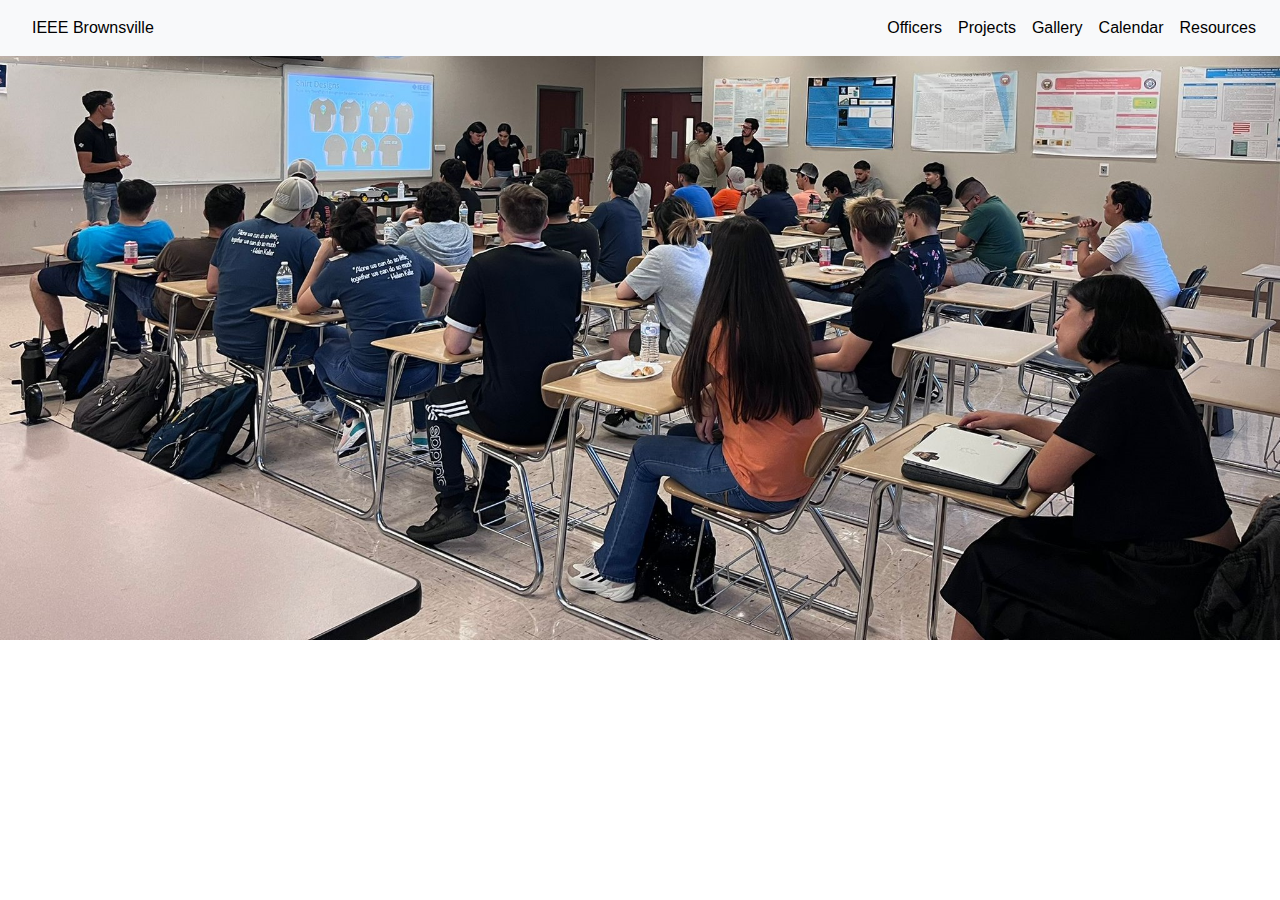
<file: index.html>
<!DOCTYPE html>
<html>
  <head>
    <!-- Required meta tags -->
    <meta charset="utf-8">
    <meta name="viewport" content="width=device-width, initial-scale=1">
    <!-- Bootstrap CSS -->
    <link href="https://stackpath.bootstrapcdn.com/bootstrap/4.3.1/css/bootstrap.min.css" rel="stylesheet">
    <!-- Custom CSS -->
    <link href="/css/index.css" rel="stylesheet">
  </head>
  <body id="body">
    <div id="navbar-container"></div>
    <!-- New Section -->
    <div class="hero">
      <div class="slideshow">
        <img class="slideshow-image" src="/images/1stGenMeeting.jpg" alt="Image 1">
        <img class="slideshow-image" src="/images/Summer 2022 IEEE/2.jpg" alt="Image 2">
        <img class="slideshow-image" src="/images/Summer 2022 IEEE/4.jpg" alt="Image 3">
        <img class="slideshow-image" src="/images/Summer 2022 IEEE/11.jpg"alt="Image 4">
        <img class="slideshow-image" src="/images/Summer 2022 IEEE/12.jpg" alt="Image 5">
      </div>
      <h1 class="hero-title">IEEE South Texas Brownsville Section</h1>
      <p class="hero-text">The official homepage for IEEE Brownsville Student Branch</p>
    </div> 

    <script src="/javascript/slideshow.js"></script>
    <!-- Optional JavaScript -->
    <!-- jQuery first, then Popper.js, then Bootstrap JS -->
    <script src="https://code.jquery.com/jquery-3.3.1.slim.min.js"></script>
    <script src="https://cdnjs.cloudflare.com/ajax/libs/popper.js/1.14.7/umd/popper.min.js"></script>
    <script src="https://stackpath.bootstrapcdn.com/bootstrap/4.3.1/js/bootstrap.min.js"></script>
    <!-- Include your navbar.js file -->
    <script src="/javascript/index.js"></script>
<!-- Call the generateNavbar function and insert the result into the navbar-container div -->
<script>
  document.getElementById('navbar-container').innerHTML = generateNavbar();
</script>
  </body>
</html>
</file>
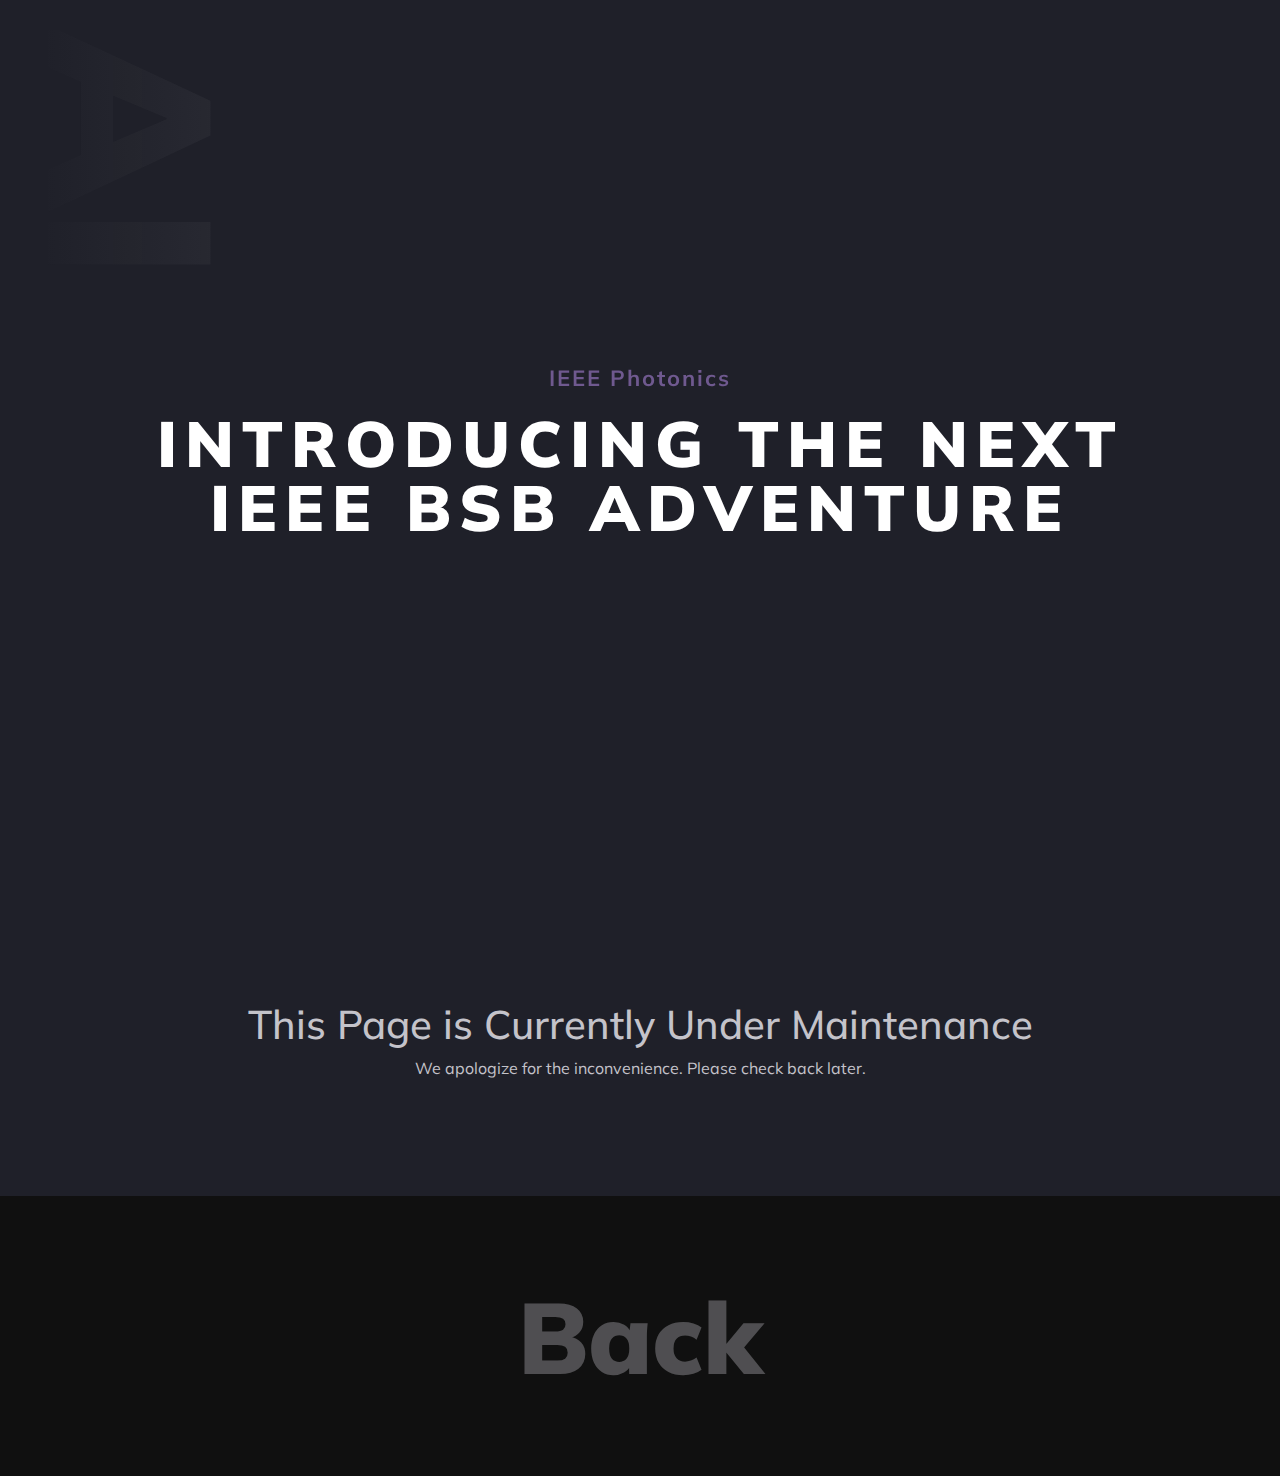
<file: pages/ai.html>
<!DOCTYPE html>
<html>
<head>
    <!-- Required meta tags -->
    <meta charset="utf-8">
    <meta name="viewport" content="width=device-width, initial-scale=1">
    <script src="https://code.jquery.com/jquery-3.7.0.js" integrity="sha256-JlqSTELeR4TLqP0OG9dxM7yDPqX1ox/HfgiSLBj8+kM=" crossorigin="anonymous"></script>
    <!-- Bootstrap CSS -->
    <link href="https://stackpath.bootstrapcdn.com/bootstrap/4.3.1/css/bootstrap.min.css" rel="stylesheet">
    <!-- Custom CSS -->
    <link href="../css/ai.css" rel="stylesheet">

    <title>IEEE Brownsville</title>
</head>
<body id="body">

    <div class="shadow-title parallax-top-shadow">AI</div>
    <div class="section-parallax parallax-00" style="background-image: url('http://www.ivang-design.com/svg-load/parallax/parallax-0.png');"></div>
    <div class="section-parallax parallax-01" style="background-image: url('http://www.ivang-design.com/svg-load/parallax/parallax-01.png');"></div>

    <div class="section full-height">
        <div class="section-title-wrap">
            <div class="container">
                <div class="row">
                    <div class="col-12 text-center parallax-fade-top">
                        <p>IEEE Photonics</p>
                        <h1>Introducing the next IEEE BSB Adventure </h1>
                    </div>
                </div>
            </div>
        </div>
    </div>
    <!-- Commenting out until project is ready to be displayed
    <div class="section full-height z-bigger">
        <ul class="case-study-wrapper">
            <li class="case-study-name">
                <a href="diff-projects/web-dev" class="hover-target">one</a>
            </li>
            <li class="case-study-name">
                <a href="#" class="hover-target">2</a>
            </li>
            <li class="case-study-name">
                <a href="#" class="hover-target">three</a>
            </li>
            <li class="case-study-name">
                <a href="#" class="hover-target">4</a>
            </li>
        </ul>
        <ul class="case-study-images">
            <li>
                <div class="img-hero-background">
                    <img src="../images/web_dev.jpg" alt="">
                </div>
                <div class="hero-number-back">01</div>
                <div class="hero-number">01</div>
                <div class="hero-number-fixed">04</div>
                <div class="case-study-title">AI</div>
            </li>
            <li>
                <div class="img-hero-background">
                    <img src="../images/robotics.jpg" alt="">
                </div>
                <div class="hero-number-back">02</div>
                <div class="hero-number">02</div>
                <div class="case-study-title">Machine Learning</div>
            </li>
            <li>
                <div class="img-hero-background">
                    <img src="../images/ros.jpg" alt="">
                </div>
                <div class="hero-number-back">03</div>
                <div class="hero-number">03</div>
                <div class="case-study-title">ChatGPT</div>
            </li>
            <li>
                <div class="img-hero-background">
                    <img src="../images/AI.jpg" alt="">
                </div>
                <div class="hero-number-back">04</div>
                <div class="hero-number">04</div>
                <div class="case-study-title">Stuff</div>
            </li>
        </ul>
    </div>
    -->

    <!DOCTYPE html>
<html>
<head>
    <title>Under Maintenance</title>
</head>
<body>
    <div style="text-align: center; padding: 100px;">
        <h1>This Page is Currently Under Maintenance</h1>
        <p>We apologize for the inconvenience. Please check back later.</p>
    </div>
</body>
</html>

    <div class="section padding-top-bottom over-hide background-dark z-bigger-2">
        <div class="container">
            <div class="row justify-content-center">
                <div class="col-md-7 text-center">
                    <a href="projects.html" class="hover-target">
                        <div class="project-link-wrap">
                            <p>Back</p>
                        </div>
                    </a>
                </div>
            </div>
        </div>
    </div>

    <!-- Scroll back to top
    ================================================== -->

    <div class="scroll-to-top hover-target"></div>

    <!-- Page cursor
    ================================================== -->

    <div class='cursor' id="cursor"></div>
    <div class='cursor2' id="cursor2"></div>
    <div class='cursor3' id="cursor3"></div>

    <!-- Link to page
    ================================================== -->
    <script src="../javascript/projects.js"></script>
</body>
</html>
</file>
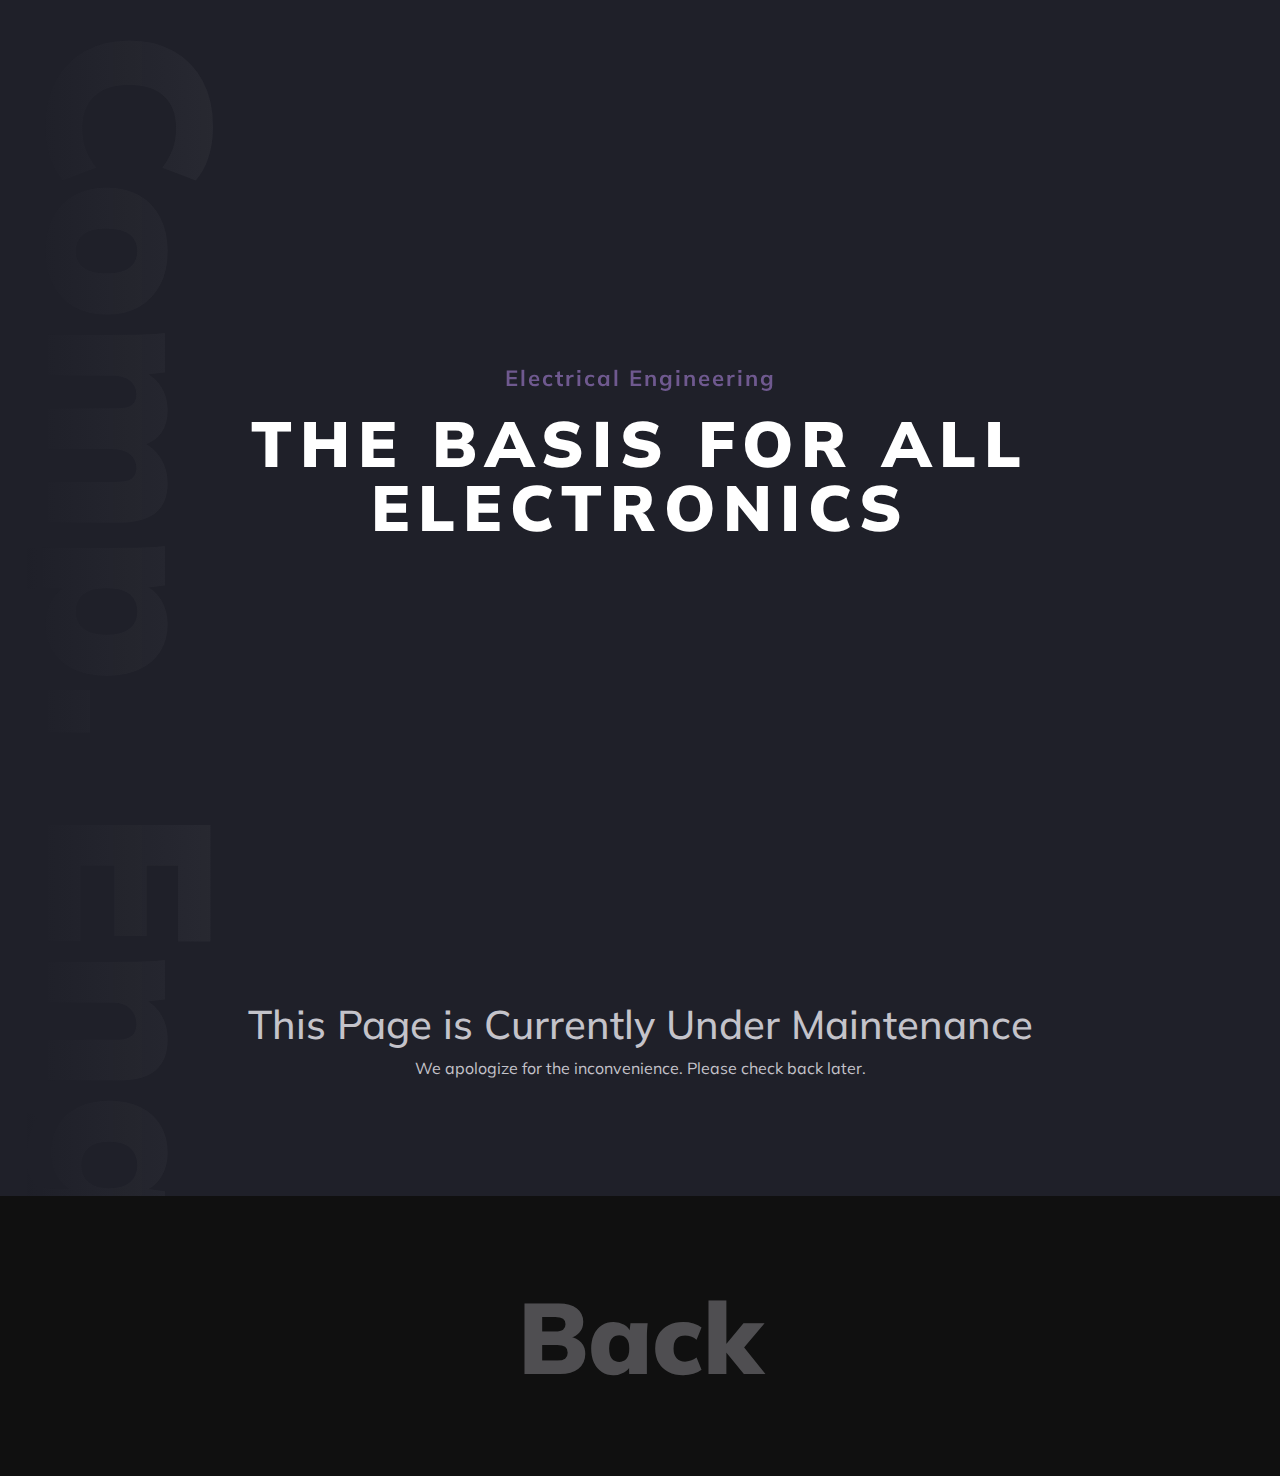
<file: pages/comp-eng.html>
<!DOCTYPE html>
<html>
<head>
    <!-- Required meta tags -->
    <meta charset="utf-8">
    <meta name="viewport" content="width=device-width, initial-scale=1">

    <script src="https://code.jquery.com/jquery-3.7.0.js" integrity="sha256-JlqSTELeR4TLqP0OG9dxM7yDPqX1ox/HfgiSLBj8+kM=" crossorigin="anonymous"></script>

    <!-- Bootstrap CSS -->
    <link href="https://stackpath.bootstrapcdn.com/bootstrap/4.3.1/css/bootstrap.min.css" rel="stylesheet">

    <!-- Custom CSS -->
    <link href="../css/comp-eng.css" rel="stylesheet">

    <title>IEEE Brownsville</title>
</head>
<body id="body">

    <div class="shadow-title parallax-top-shadow">Comp. Eng.</div>
    <div class="section-parallax parallax-00" style="background-image: url('http://www.ivang-design.com/svg-load/parallax/parallax-0.png');"></div>
    <div class="section-parallax parallax-01" style="background-image: url('http://www.ivang-design.com/svg-load/parallax/parallax-01.png');"></div>

    <div class="section full-height">
        <div class="section-title-wrap">
            <div class="container">
                <div class="row">
                    <div class="col-12 text-center parallax-fade-top">
                        <p>Electrical Engineering</p>
                        <h1>The basis for all electronics</h1>
                    </div>
                </div>
            </div>
        </div>
    </div>
    <!-- Commenting out until projects are ready to be displayed
    <div class="section full-height z-bigger">
        <ul class="case-study-wrapper">
            <li class="case-study-name">
                <a href="diff-projects/web-dev" class="hover-target">one</a>
            </li>
            <li class="case-study-name">
                <a href="#" class="hover-target">2</a>
            </li>
            <li class="case-study-name">
                <a href="#" class="hover-target">three</a>
            </li>
            <li class="case-study-name">
                <a href="#" class="hover-target">4</a>
            </li>
        </ul>
        <ul class="case-study-images">
            <li>
                <div class="img-hero-background">
                    <img src="../images/web_dev.jpg" alt="">
                </div>
                <div class="hero-number-back">01</div>
                <div class="hero-number">01</div>
                <div class="hero-number-fixed">04</div>
                <div class="case-study-title">Computer Eng.</div>
            </li>
            <li>
                <div class="img-hero-background">
                    <img src="../images/robotics.jpg" alt="">
                </div>
                <div class="hero-number-back">02</div>
                <div class="hero-number">02</div>
                <div class="case-study-title">Hardware</div>
            </li>
            <li>
                <div class="img-hero-background">
                    <img src="../images/ros.jpg" alt="">
                </div>
                <div class="hero-number-back">03</div>
                <div class="hero-number">03</div>
                <div class="case-study-title">OS</div>
            </li>
            <li>
                <div class="img-hero-background">
                    <img src="../images/AI.jpg" alt="">
                </div>
                <div class="hero-number-back">04</div>
                <div class="hero-number">04</div>
                <div class="case-study-title">Stuff</div>
            </li>
        </ul>
    </div>
    -->

    <!DOCTYPE html>
<html>
<head>
    <title>Under Maintenance</title>
</head>
<body>
    <div style="text-align: center; padding: 100px;">
        <h1>This Page is Currently Under Maintenance</h1>
        <p>We apologize for the inconvenience. Please check back later.</p>
    </div>
</body>
</html>


    <div class="section padding-top-bottom over-hide background-dark z-bigger-2">
        <div class="container">
            <div class="row justify-content-center">
                <div class="col-md-7 text-center">
                    <a href="projects.html" class="hover-target">
                        <div class="project-link-wrap">
                            <p>Back</p>
                        </div>
                    </a>
                </div>
            </div>
        </div>
    </div>

    <!-- Scroll back to top
    ================================================== -->

    <div class="scroll-to-top hover-target"></div>

    <!-- Page cursor
    ================================================== -->

    <div class='cursor' id="cursor"></div>
    <div class='cursor2' id="cursor2"></div>
    <div class='cursor3' id="cursor3"></div>

    <!-- Link to page
    ================================================== -->
    <script src="../javascript/projects.js"></script>
</body>
</html>
</file>
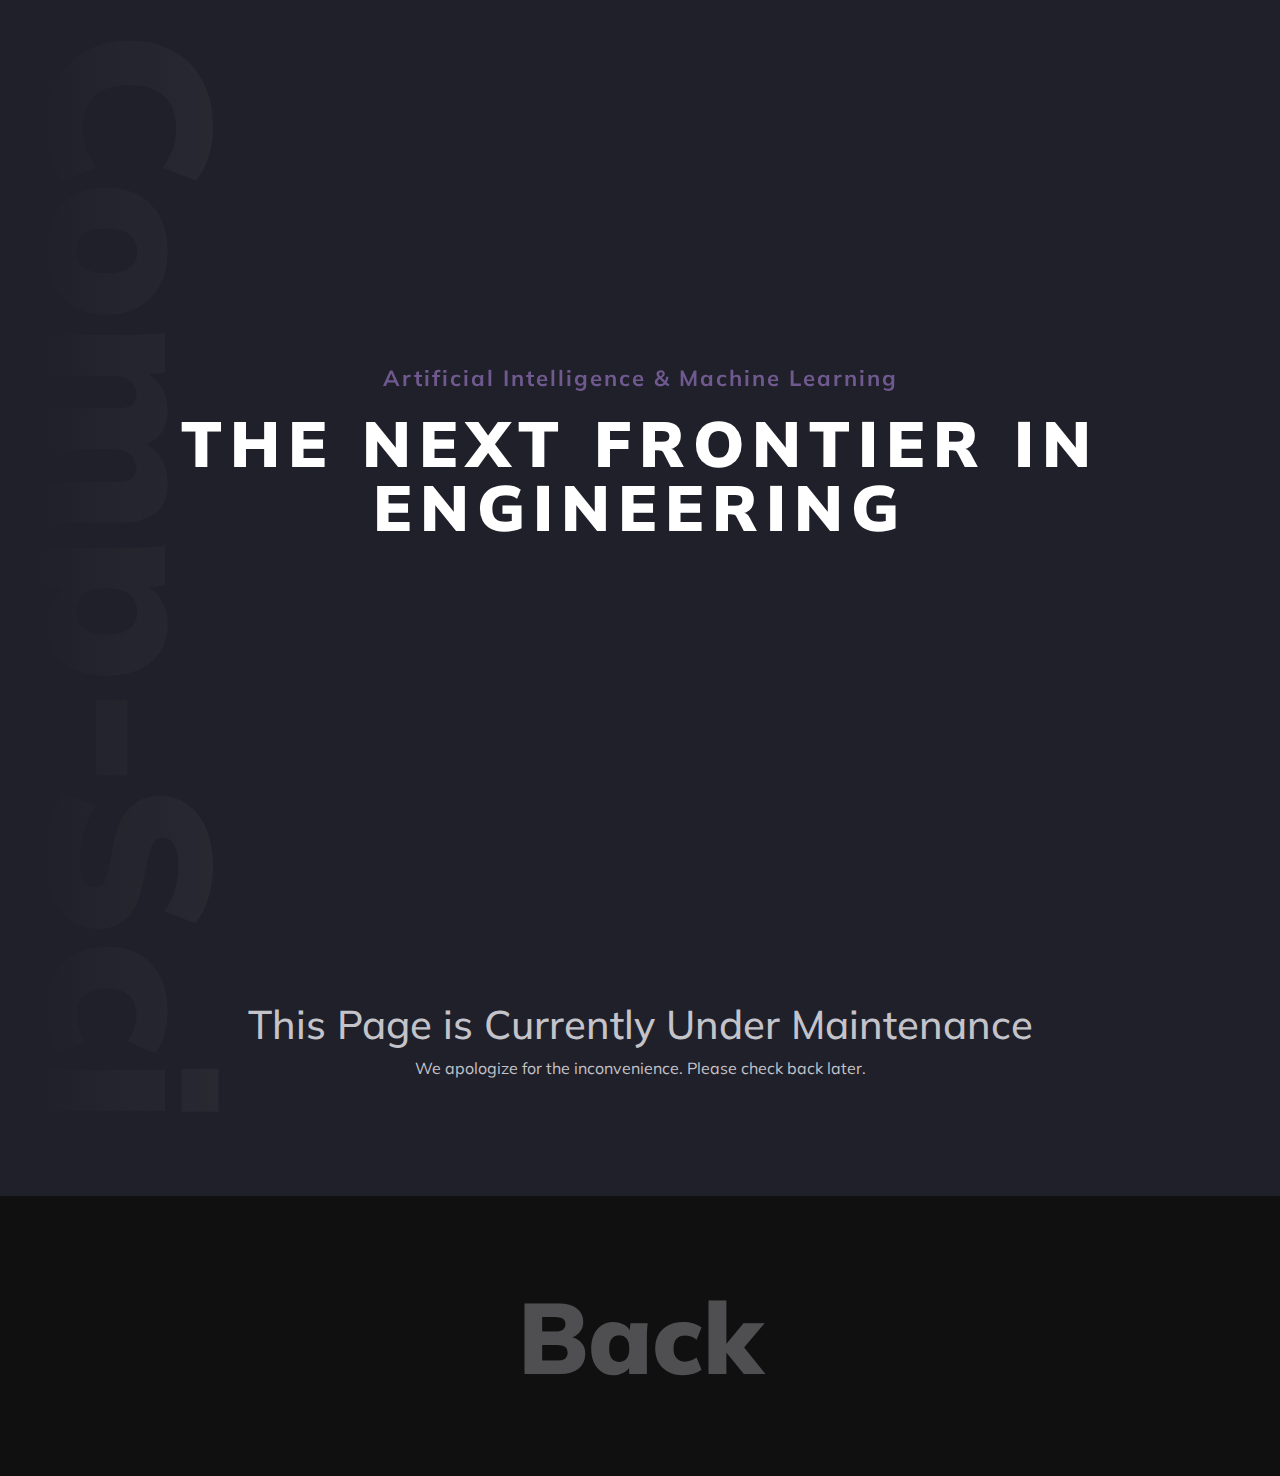
<file: pages/comp-sci.html>
<!DOCTYPE html>
<html>
<head>
    <!-- Required meta tags -->
    <meta charset="utf-8">
    <meta name="viewport" content="width=device-width, initial-scale=1">

    <script src="https://code.jquery.com/jquery-3.7.0.js" integrity="sha256-JlqSTELeR4TLqP0OG9dxM7yDPqX1ox/HfgiSLBj8+kM=" crossorigin="anonymous"></script>

    <!-- Bootstrap CSS -->
    <link href="https://stackpath.bootstrapcdn.com/bootstrap/4.3.1/css/bootstrap.min.css" rel="stylesheet">

    <!-- Custom CSS -->
    <link href="../css/comp-sci.css" rel="stylesheet">

    <title>IEEE Brownsville</title>
</head>
<body id="body">

    <div class="shadow-title parallax-top-shadow">Comp-Sci</div>
    <div class="section-parallax parallax-00" style="background-image: url('http://www.ivang-design.com/svg-load/parallax/parallax-0.png');"></div>
    <div class="section-parallax parallax-01" style="background-image: url('http://www.ivang-design.com/svg-load/parallax/parallax-01.png');"></div>

    <div class="section full-height">
        <div class="section-title-wrap">
            <div class="container">
                <div class="row">
                    <div class="col-12 text-center parallax-fade-top">
                        <p>Artificial Intelligence & Machine Learning</p>
                        <h1>The next frontier in engineering</h1>
                    </div>
                </div>
            </div>
        </div>
    </div>
    <!-- Commenting out until projects are ready to be unveiled
    <div class="section full-height z-bigger">
        <ul class="case-study-wrapper">
            <li class="case-study-name">
                <a href="diff-projects/web-dev" class="hover-target">one</a>
            </li>
            <li class="case-study-name">
                <a href="#" class="hover-target">2</a>
            </li>
            <li class="case-study-name">
                <a href="#" class="hover-target">three</a>
            </li>
            <li class="case-study-name">
                <a href="#" class="hover-target">4</a>
            </li>
        </ul>
        <ul class="case-study-images">
            <li>
                <div class="img-hero-background">
                    <img src="../images/web_dev.jpg" alt="">
                </div>
                <div class="hero-number-back">01</div>
                <div class="hero-number">01</div>
                <div class="hero-number-fixed">04</div>
                <div class="case-study-title">Computer Science</div>
            </li>
            <li>
                <div class="img-hero-background">
                    <img src="../images/robotics.jpg" alt="">
                </div>
                <div class="hero-number-back">02</div>
                <div class="hero-number">02</div>
                <div class="case-study-title">CSS</div>
            </li>
            <li>
                <div class="img-hero-background">
                    <img src="../images/ros.jpg" alt="">
                </div>
                <div class="hero-number-back">03</div>
                <div class="hero-number">03</div>
                <div class="case-study-title">Python</div>
            </li>
            <li>
                <div class="img-hero-background">
                    <img src="../images/AI.jpg" alt="">
                </div>
                <div class="hero-number-back">04</div>
                <div class="hero-number">04</div>
                <div class="case-study-title">SQL</div>
            </li>
        </ul>
    </div>
    -->

    <!DOCTYPE html>
<html>
<head>
    <title>Under Maintenance</title>
</head>
<body>
    <div style="text-align: center; padding: 100px;">
        <h1>This Page is Currently Under Maintenance</h1>
        <p>We apologize for the inconvenience. Please check back later.</p>
    </div>
</body>
</html>


    <div class="section padding-top-bottom over-hide background-dark z-bigger-2">
        <div class="container">
            <div class="row justify-content-center">
                <div class="col-md-7 text-center">
                    <a href="projects.html" class="hover-target">
                        <div class="project-link-wrap">
                            <p>Back</p>
                        </div>
                    </a>
                </div>
            </div>
        </div>
    </div>

    <!-- Scroll back to top
    ================================================== -->

    <div class="scroll-to-top hover-target"></div>

    <!-- Page cursor
    ================================================== -->

    <div class='cursor' id="cursor"></div>
    <div class='cursor2' id="cursor2"></div>
    <div class='cursor3' id="cursor3"></div>

    <!-- Link to page
    ================================================== -->
    <script src="../javascript/projects.js"></script>
</body>
</html>
</file>
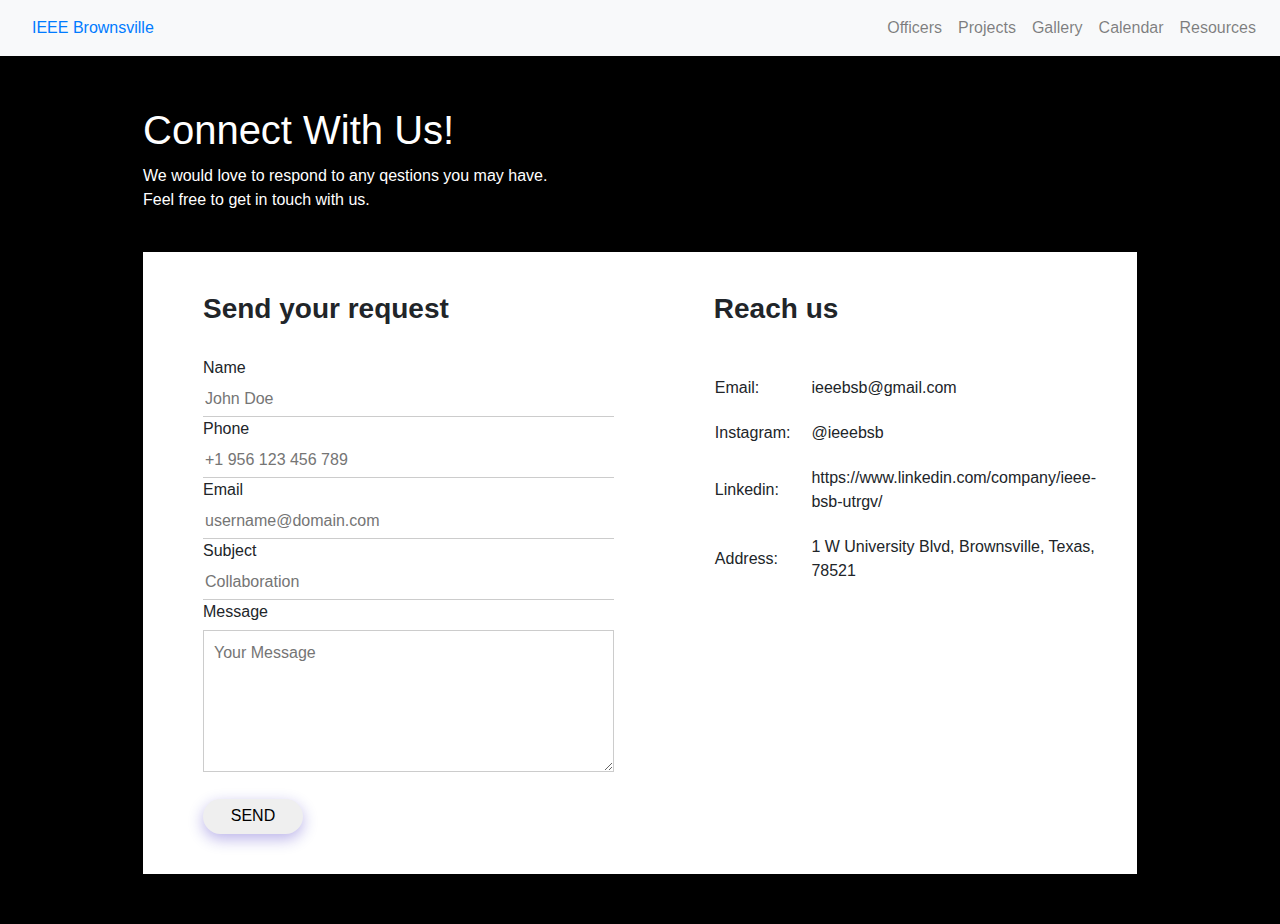
<file: pages/contact.html>
<!DOCTYPE html>
<html>
<head>
    <!-- Required meta tags -->
    <meta charset="utf-8">
    <meta name="viewport" content="width=device-width, initial-scale=1">

    <!-- Bootstrap CSS -->
    <link href="https://stackpath.bootstrapcdn.com/bootstrap/4.3.1/css/bootstrap.min.css" rel="stylesheet">

    <!-- Custom CSS -->
    <link href="../css/contact.css" rel="stylesheet">

</head>
<body>
    <div id="navbar-container"></div>

    <body>
    <div class="container">
        <h1>Connect With Us!</h1>
        <p> We would love to respond to any qestions you may have. <br> Feel free to get in touch with us.</p>
        <div class="contact-box">
            <div class="contact-left">
                <h3> Send your request</h3>
                <form>
                    <div class="ipnut-row">
                        <div class="input-group">
                            <label>Name</label>
                            <input type="text" placeholder="John Doe">
                        </div>
                        <div class="input-group">
                            <label>Phone</label>
                            <input type="text" placeholder="+1 956 123 456 789">
                        </div>
                    </div>
                    <div class="ipnut-row">
                        <div class="input-group">
                            <label>Email</label>
                            <input type="email" placeholder="username@domain.com">
                        </div>
                        <div class="input-group">
                            <label>Subject</label>
                            <input type="text" placeholder="Collaboration">
                        </div>
                    </div>
                    <label> Message</label>
                    <textarea rows="5" placeholder="Your Message"></textarea>

                    <button type="submit"> SEND</button>
                </form>
            </div>

            <div class="contact-right">
                <h3> Reach us</h3>
                <table>
                    <tr>
                        <td>Email:</td>
                        <td>ieeebsb@gmail.com</td>
                    </tr>
                    <tr>
                        <td>Instagram:</td>
                        <td>@ieeebsb</td>
                    </tr>
                    <tr>
                        <td>Linkedin:</td>
                        <td>https://www.linkedin.com/company/ieee-bsb-utrgv/</td>
                    </tr>
                    <tr>
                        <td>Address:</td>
                        <td>1 W University Blvd, Brownsville, Texas, 78521</td>
                    </tr>
                </table>
            </div>
        
        </div>
    </div>

    <!-- Include your navbar.js file -->
    <script src="../javascript/index.js"></script>
<!-- Call the generateNavbar function and insert the result into the navbar-container div -->
<script>
  document.getElementById('navbar-container').innerHTML = generateNavbar();
</script>

    </body>
</html>
</file>
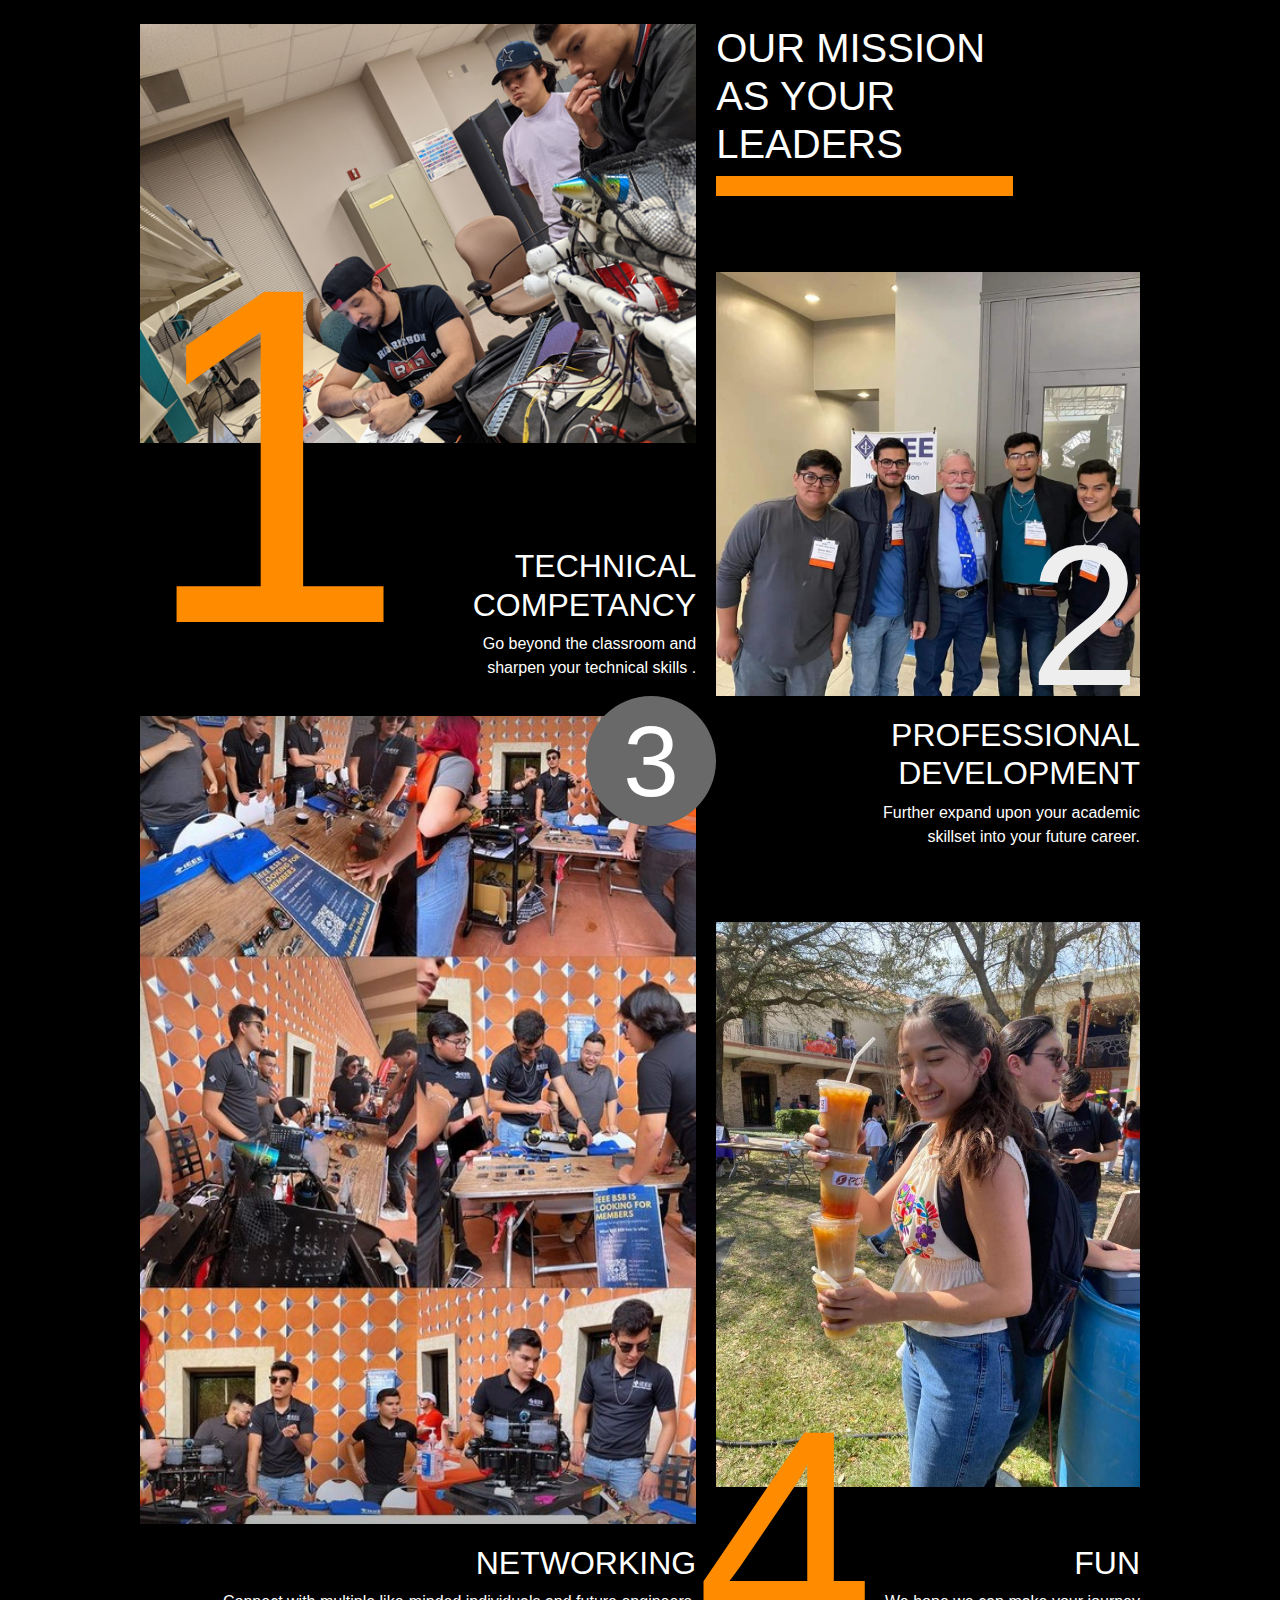
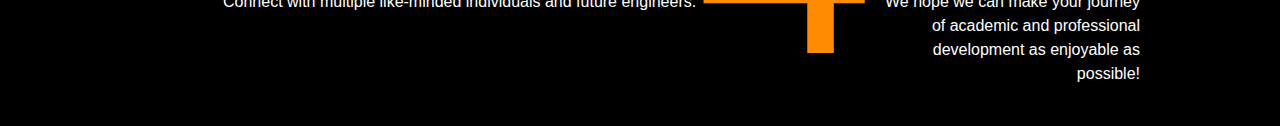
<file: pages/mission.html>
<!DOCTYPE html>
<html>
  <head>
    <!-- Required meta tags -->
    <meta charset="utf-8">
    <meta name="viewport" content="width=device-width, initial-scale=1">
    <!-- Bootstrap CSS -->
    <link href="https://stackpath.bootstrapcdn.com/bootstrap/4.3.1/css/bootstrap.min.css" rel="stylesheet">
    <!-- Custom CSS -->
    <link href="../css/mission.css" rel="stylesheet">
  </head>
    <body>
    <div class="wrapper">
        <header class="header"><h1>Our Mission as your Leaders</h1></header>
        <figure class="featured-image-1">
            <img src="../images/missionphotoprofdev.jpg" alt="Photo by Karina Carvalho on Unsplash">
         </figure>
        <div class="number-1">1</div>
        <article class="article article-1">
          <h2>Technical Competancy</h2>
          <p>Go beyond the classroom and sharpen your technical skills .</p>
        </article>
        <figure class="featured-image-2">
            <img src="../images/profdev.jpg" alt="Photo by JC Dela Cuesta on Unsplash">
         </figure>
        <div class="number-2">2</div>
        <article class="article article-2">
          <h2>Professional Development</h2>
          <p>Further expand upon your academic skillset into your future career.</p>
        </article>
        <figure class="featured-image-3">
            <img src="../images/missionphoto3.jpg" alt="Photo by Seth Doyle on Unsplash">
         </figure>
        <div class="number-3">3</div>
        <article class="article article-3">
          <h2>Networking</h2>
          <p>Connect with multiple like-minded individuals and future engineers. </p>
        </article>
        <figure class="featured-image-4">
            <img src="../images/missionphoto4.jpg" alt="Photo by Tim Marshall on Unsplash">
         </figure>
        <div class="number-4">4</div>
        <article class="article article-4">
          <h2>Fun</h2>
          <p>We hope we can make your journey of academic and professional development as enjoyable as possible!</p>
        </article>
      </div>
    <!-- Optional JavaScript -->
    <!-- jQuery first, then Popper.js, then Bootstrap JS -->
    <script src="https://code.jquery.com/jquery-3.3.1.slim.min.js"></script>
    <script src="https://cdnjs.cloudflare.com/ajax/libs/popper.js/1.14.7/umd/popper.min.js"></script>
    <script src="https://stackpath.bootstrapcdn.com/bootstrap/4.3.1/js/bootstrap.min.js"></script>
    <!-- Include your navbar.js file -->
    <script src="../javascript/index.js"></script>
<!-- Call the generateNavbar function and insert the result into the navbar-container div -->
<script>
  document.getElementById('navbar-container').innerHTML = generateNavbar();
</script>
  </body>
</html>
</file>
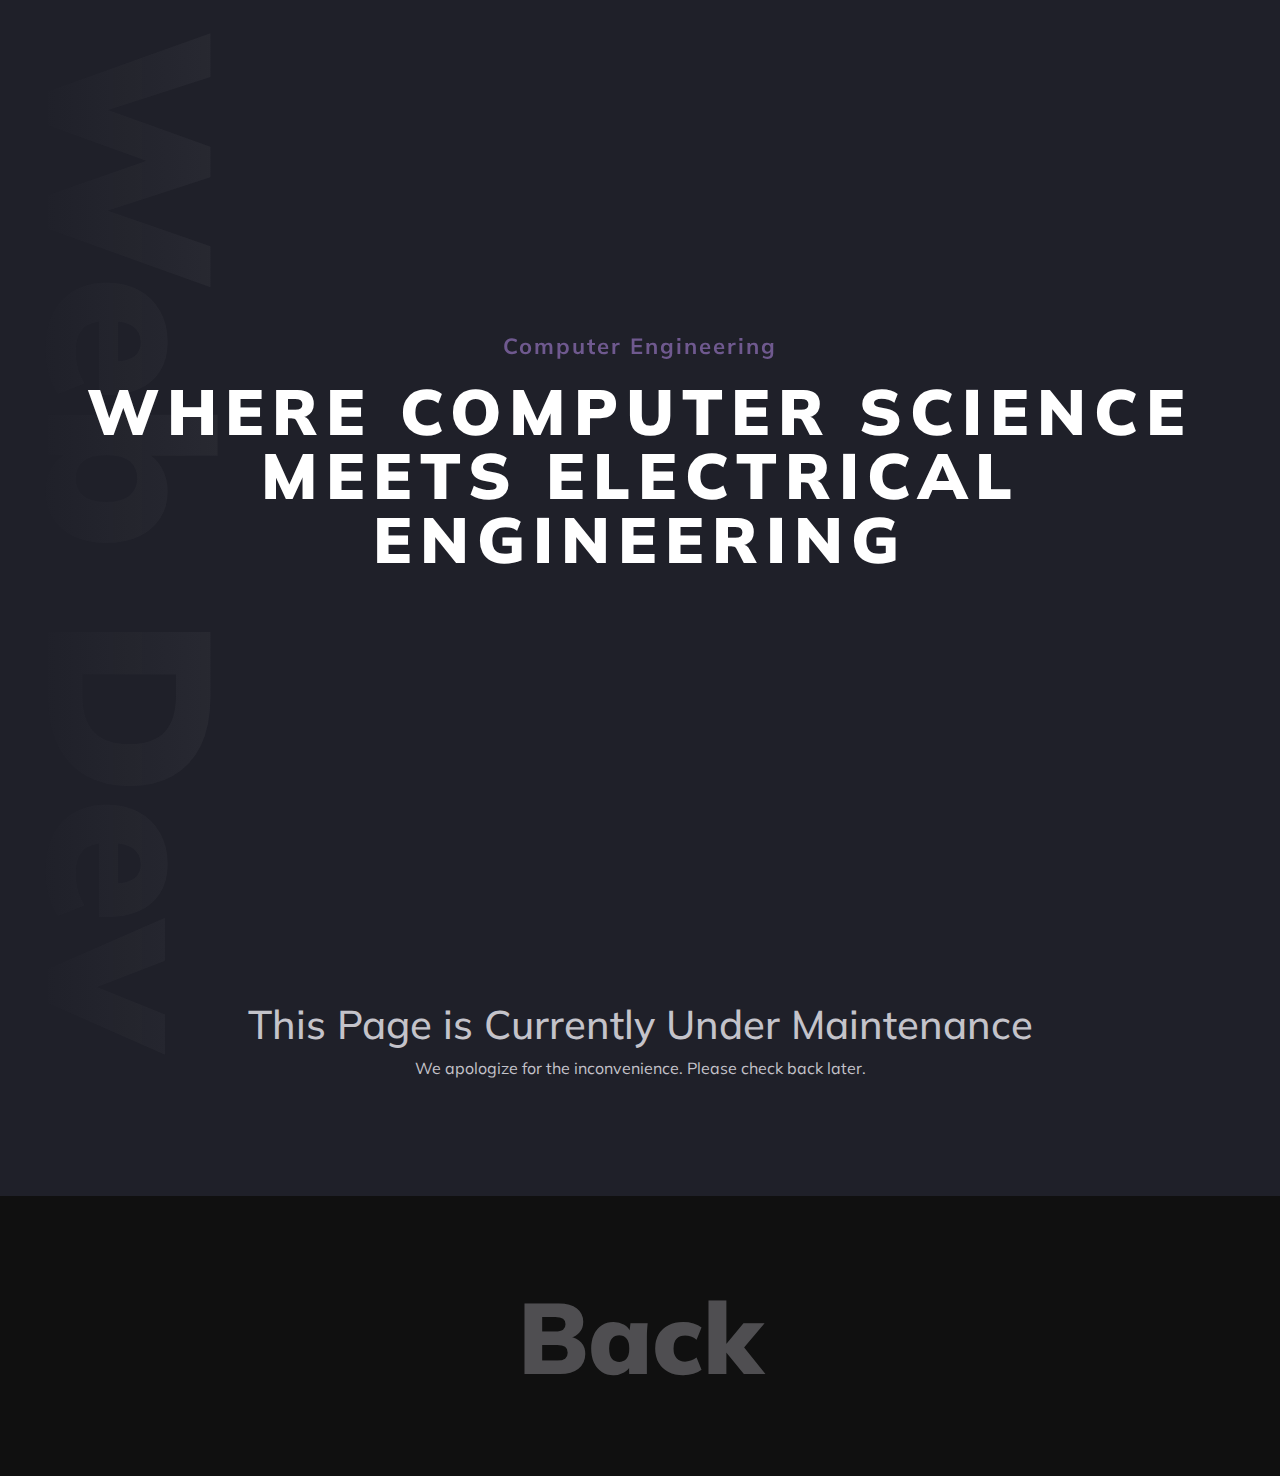
<file: pages/web-dev.html>
<!DOCTYPE html>
<html>
  <head>
    <!-- Required meta tags -->
    <meta charset="utf-8">
    <meta name="viewport" content="width=device-width, initial-scale=1">

    <script src="https://code.jquery.com/jquery-3.7.0.js" integrity="sha256-JlqSTELeR4TLqP0OG9dxM7yDPqX1ox/HfgiSLBj8+kM=" crossorigin="anonymous"></script>

    <!-- Bootstrap CSS -->
    <link href="https://stackpath.bootstrapcdn.com/bootstrap/4.3.1/css/bootstrap.min.css" rel="stylesheet">

    <!-- Custom CSS -->
    <link href="../css/web-dev.css" rel="stylesheet">

    <title>IEEE Brownsville</title>
  </head>
  <body id="body">

    <div class="shadow-title parallax-top-shadow">Web Dev</div>
    <div class="section-parallax parallax-00" style="background-image: url('http://www.ivang-design.com/svg-load/parallax/parallax-0.png');"></div>
    <div class="section-parallax parallax-01" style="background-image: url('http://www.ivang-design.com/svg-load/parallax/parallax-01.png');"></div>

    <div class="section full-height">
      <div class="section-title-wrap">
        <div class="container">
          <div class="row">
            <div class="col-12 text-center parallax-fade-top">
              <p>Computer Engineering</p>	
              <h1>where computer science meets electrical Engineering</h1>
            </div>
          </div>	
        </div>
      </div>
    </div>
    
    <!--  Commenting out this block of code, once projects are ready to be uploaded
    <div class="section full-height z-bigger">
      <ul class="case-study-wrapper">
        <li class="case-study-name">                            	
          <a href="diff-projects/web-dev" class="hover-target">one</a>
        </li>
        <li class="case-study-name">                                         	
            <a href="#" class="hover-target">2</a>
        </li>
        <li class="case-study-name">                                        	
            <a href="#" class="hover-target">three</a>
        </li>
        <li class="case-study-name">                                         	
            <a href="#" class="hover-target">4</a>
        </li>
      </ul>
      <ul class="case-study-images">
        <li>
          <div class="img-hero-background">
            <img src="../images/web_dev.jpg" alt="">
          </div>  
          <div class="hero-number-back">01</div> 
          <div class="hero-number">01</div> 
          <div class="hero-number-fixed">04</div> 
          <div class="case-study-title">Web Development</div> 
        </li>
        <li>
          <div class="img-hero-background">
            <img src="../images/robotics.jpg" alt="">
          </div> 
          <div class="hero-number-back">02</div> 
          <div class="hero-number">02</div>  
          <div class="case-study-title">HTML</div> 
        </li>
        <li>
          <div class="img-hero-background">
            <img src="../images/ros.jpg" alt="">
          </div>
          <div class="hero-number-back">03</div>  
          <div class="hero-number">03</div> 
          <div class="case-study-title">CSS</div> 
        </li>
        <li>
          <div class="img-hero-background">
            <img src="../images/AI.jpg" alt="">
          </div> 
          <div class="hero-number-back">04</div> 
          <div class="hero-number">04</div> 
          <div class="case-study-title">JS, JQuery</div> 
        </li>
      </ul>	
    </div>
    -->
    <!DOCTYPE html>
<html>
<head>
    <title>Under Maintenance</title>
</head>
<body>
    <div style="text-align: center; padding: 100px;">
        <h1>This Page is Currently Under Maintenance</h1>
        <p>We apologize for the inconvenience. Please check back later.</p>
    </div>
</body>
</html>


    <div class="section padding-top-bottom over-hide background-dark z-bigger-2">
      <div class="container">
        <div class="row justify-content-center">
          <div class="col-md-7 text-center">
            <a href="projects.html" class="hover-target">
              <div class="project-link-wrap">
                <p>Back</p>
              </div>
            </a>
          </div>
        </div>	
      </div>			
    </div>

    <!-- Scroll back to top
    ================================================== -->

    <div class="scroll-to-top hover-target"></div>

    <!-- Page cursor
    ================================================== -->

    <div class='cursor' id="cursor"></div>
    <div class='cursor2' id="cursor2"></div>
    <div class='cursor3' id="cursor3"></div>

    <!-- Link to page
    ================================================== -->
    <script src="../javascript/projects.js"></script>
  </body>
</html>
</file>
<file: css/index.css>
html, body {
  height: 100%;
  margin: 0;
  padding: 0;
  overflow-x: hidden;
}

.nav-links{
  color: black;
}

.navbar {
  margin-bottom: 0;
}

.hero {
  background-size: cover;
  background-position: center;
  background-repeat: no-repeat;
  height: calc(100% - 56px); /* Adjust as necessary if your navbar height changes */
  display: flex;
  align-items: center;
  justify-content: center;
  flex-direction: column;
  color: white;
  text-align: center;
}

@media screen and (max-width: 768px) {
  .hero {
    background-image: url('../images/nav_image.jpg');
  }
}

.hero-title {
  font-size: 3em;
  font-weight: bold;
  margin-bottom: 0; /* Decreased the bottom margin */
  margin-top: 20px; /* Add margin-top to move the title higher */
}

.hero-text {
  font-size: 1.5em;
  margin-top: 10px; /* Add margin-top to move the text higher */
}


.slideshow {
  width: 100%;
  height: 100%;
  position: relative;
  overflow: hidden;
}

.slideshow img {
  width: 100%;
  height: auto;
  position: absolute;
  top: 0;
  left: 0;
  opacity: 0;
  transition: opacity 0.5s ease-in-out;
}

.slideshow img:first-child {
  opacity: 1;
}
</file>
<file: css/ai.css>
@import url('https://fonts.googleapis.com/css?family=Muli:200,200i,300,300i,400,400i,600,600i,700,700i,800,800i,900,900i&subset=latin-ext,vietnamese');

body {
    width: 100%;
    display: block;
    overflow-x: hidden;
    background-color: #1f2029;
    color: #c4c3ca;
    font-family: 'Muli', sans-serif;
}

::selection {
    background-color: #000;
    color: #fff;
}

::-moz-selection {
    background-color: #000;
    color: #fff;
}

a:hover {
    text-decoration: none;
}
/* #Cursor
 ================================================== */

.cursor,
.cursor2,
.cursor3 {
    position: fixed;
    border-radius: 50%;
    transform: translateX(-50%) translateY(-50%);
    pointer-events: none;
    left: -100px;
    top: 50%
}

.cursor {
    background-color: #fff;
    height: 0;
    width: 0;
    z-index: 99999;
}

.cursor2, .cursor3 {
    height: 36px;
    width: 36px;
    z-index: 99998;
    -webkit-transition: all 0.3s ease-out;
    transition: all 0.3s ease-out
}

    .cursor2.hover,
    .cursor3.hover {
        -webkit-transform: scale(2) translateX(-25%) translateY(-25%);
        transform: scale(2) translateX(-25%) translateY(-25%);
        border: none
    }

.cursor2 {
    border: 2px solid #fff;
    box-shadow: 0 0 22px rgba(255, 255, 255, 0.6);
}

    .cursor2.hover {
        background: rgba(255,255,255,.1);
        box-shadow: 0 0 12px rgba(255, 255, 255, 0.2);
    }

@media screen and (max-width: 1200px) {
    .cursor, .cursor2, .cursor3 {
        display: none
    }
}

.shadow-title {
    position: fixed;
    top: 0;
    margin-top: 30px;
    left: 20px;
    width: 100%;
    height: 300%;
    text-align: left;
    font-family: 'Muli', sans-serif;
    -webkit-writing-mode: vertical-lr;
    writing-mode: vertical-lr;
    font-size: 18vw;
    line-height: 1;
    color: rgba(200,200,200,.1);
    background: linear-gradient(90deg, rgba(200,200,200,0), rgba(200,200,200,0.35));
    -webkit-background-clip: text;
    -webkit-text-fill-color: transparent;
    font-weight: 900;
    z-index: 1;
}

.section-parallax {
    position: fixed;
    top: 0;
    left: 0;
    width: 100%;
    height: 100%;
    background-position: center;
    background-size: cover;
    z-index: 2;
}

.section {
    position: relative;
    width: 100%;
    display: block;
}

.full-height {
    height: 100vh;
}

.section.z-bigger {
    z-index: 100;
}

.section.z-bigger-2 {
    z-index: 200;
}

.section-title-wrap {
    position: absolute;
    top: 50%;
    left: 0;
    width: 100%;
    transform: translateY(-50%);
    z-index: 3;
}

    .section-title-wrap p {
        letter-spacing: 2px;
        font-size: 22px;
        font-weight: 700;
        padding: 0;
        color: #6f598f;
    }

    .section-title-wrap h1 {
        margin: 0;
        padding: 0;
        font-size: 5vw;
        letter-spacing: 8px;
        font-weight: 900;
        color: #fff;
        line-height: 1;
        text-transform: uppercase;
    }

.padding-top-bottom {
    padding-top: 100px;
    padding-bottom: 100px;
}

.over-hide {
    overflow: hidden;
}

.background-dark {
    background-color: #101010;
}

.project-link-wrap {
    position: relative;
    display: block;
    width: 100%;
    text-align: center;
    margin: 0 auto;
    cursor: pointer;
}

    .project-link-wrap p {
        font-size: 100px;
        line-height: 80px;
        color: #c4c3ca;
        font-weight: 900;
        text-align: center;
        margin: 0 auto;
        cursor: pointer;
        opacity: 0.35;
        -webkit-transition: all 200ms linear;
        transition: all 200ms linear;
    }

    .project-link-wrap:hover p {
        opacity: 0.15;
    }

/* Case Study Showcase
 ================================================== */

.case-study-wrapper {
    position: absolute;
    top: 50%;
    left: 50%;
    z-index: 10;
    width: auto;
    margin: 0;
    padding: 8px 15px;
    -webkit-transform: translate(-50%, -50%);
    transform: translate(-50%, -50%);
    list-style: none;
    background-color: rgba(31,32,41,.8);
    border-radius: 10px;
    box-shadow: 0 0 30px rgba(0,0,0,.8);
}

    .case-study-wrapper .case-study-name {
        margin: 5px;
        display: inline-block;
    }

        .case-study-wrapper .case-study-name a {
            position: relative;
            list-style: none;
            margin: 0 auto;
            display: block;
            text-align: center;
            padding: 0;
            font-size: 14px;
            font-weight: 800;
            line-height: 1;
            letter-spacing: 2px;
            color: #8e8d9a;
            opacity: 0.5;
            text-decoration: none;
            text-transform: uppercase;
            -webkit-transition: all 300ms linear;
            transition: all 300ms linear;
        }

            .case-study-wrapper .case-study-name a:hover {
                text-decoration: none;
            }

        .case-study-wrapper .case-study-name.active a {
            opacity: 1;
            color: #fff;
        }

.case-study-images {
    position: absolute;
    top: 0;
    left: 0;
    width: 100%;
    height: 100%;
    margin: 0;
    z-index: 2;
}

    .case-study-images li {
        position: absolute;
        width: 100%;
        height: 100%;
        top: 0;
        left: 0;
        overflow: hidden;
        list-style: none;
        -webkit-transition: all 300ms linear;
        transition: all 300ms linear;
    }

        .case-study-images li .img-hero-background {
            position: absolute;
            width: calc(100% - 80px);
            max-width: 950px;
            -webkit-background-size: cover;
            -moz-background-size: cover;
            -o-background-size: cover;
            background-size: cover;
            background-position: center center;
            background-repeat: no-repeat;
            top: 50%;
            left: 50%;
            overflow: hidden;
            list-style: none;
            opacity: 0;
            border-radius: 20px;
            box-shadow: 0 0 50px rgba(0,0,0,.6);
            -webkit-transform: translate(-50%, -50%);
            transform: translate(-50%, -50%);
            -webkit-transition: all 300ms linear;
            transition: all 300ms linear;
        }

            .case-study-images li .img-hero-background img {
                width: 100%;
                height: auto;
                display: block;
            }

        .case-study-images li.show .img-hero-background {
            opacity: 1;
        }

        .case-study-images li .case-study-title {
            position: absolute;
            top: 0;
            height: 100%;
            text-align: center;
            left: 30px;
            display: block;
            opacity: 0;
            z-index: 19;
            letter-spacing: 1px;
            font-size: 14px;
            -webkit-writing-mode: vertical-lr;
            writing-mode: vertical-lr;
            font-weight: 400;
            line-height: 16px;
            color: #fff;
            font-style: italic;
            -webkit-transform: translateX(-100%);
            transform: translateX(-100%);
            -webkit-transition: all 300ms linear;
            transition: all 300ms linear;
        }

        .case-study-images li.show .case-study-title {
            opacity: 1;
            -webkit-transform: translateX(0);
            transform: translateX(0);
        }

        .case-study-images li .hero-number-back {
            position: absolute;
            bottom: 0;
            left: 50%;
            -webkit-transform: translateX(-50%);
            transform: translateX(-50%);
            display: block;
            list-style: none;
            opacity: 0;
            font-size: 100px;
            font-weight: 900;
            line-height: 1;
            color: rgba(255,255,255,.2);
            z-index: 5;
            -webkit-transition: all 300ms linear;
            transition: all 300ms linear;
        }

        .case-study-images li .hero-number {
            position: absolute;
            bottom: 40px;
            left: 50%;
            width: 40px;
            margin-left: -70px;
            display: block;
            letter-spacing: 2px;
            text-align: center;
            list-style: none;
            opacity: 0;
            font-size: 13px;
            font-weight: 300;
            line-height: 1;
            color: #fff;
            z-index: 6;
            -webkit-transform: translateY(100%);
            transform: translateY(100%);
            -webkit-transition: all 300ms linear;
            transition: all 300ms linear;
        }

        .case-study-images li .hero-number-fixed {
            position: absolute;
            bottom: 40px;
            left: 50%;
            margin-left: 30px;
            width: 40px;
            text-align: center;
            display: block;
            letter-spacing: 2px;
            list-style: none;
            font-size: 13px;
            font-weight: 300;
            line-height: 1;
            color: #fff;
            z-index: 6;
        }

            .case-study-images li .hero-number-fixed:before {
                position: absolute;
                content: '';
                top: 50%;
                left: -60px;
                width: 60px;
                height: 1px;
                z-index: 1;
                background-color: rgba(255,255,255,.4);
            }

        .case-study-images li.show .hero-number {
            opacity: 1;
            -webkit-transform: translateY(0);
            transform: translateY(0);
        }

        .case-study-images li.show .hero-number-back {
            opacity: 1;
        }

/* #back to top arrow
 ================================================== */

.scroll-to-top {
    position: fixed;
    bottom: 30px;
    right: 30px;
    opacity: 0;
    visibility: hidden;
    width: 10px;
    height: 40px;
    z-index: 251;
    background-repeat: no-repeat;
    background-position: top center;
    background-size: 10px 40px;
    cursor: pointer;
    background-image: url('http://www.ivang-design.com/svg-load/parallax/arrow-up.png');
    transform: translateY(-15px);
    -webkit-transition: all 250ms linear;
    transition: all 250ms linear;
}

    .scroll-to-top:hover {
        bottom: 32px;
    }

    .scroll-to-top.active-arrow {
        opacity: 1;
        visibility: visible;
        transform: translateY(0);
    }

/* #Media
 ================================================== */

@media (max-width: 1200px) {
    .scroll-to-top {
        right: 13px;
    }

    .case-study-images li .case-study-title {
        left: 13px;
    }
}

@media (max-width: 991px) {
    .case-study-images li .hero-number-back {
        font-size: 26vw;
    }
}

@media (max-width: 767px) {
    .case-study-wrapper {
        background-color: rgba(31,32,41,.95);
        box-shadow: 0 0 10px rgba(0,0,0,.8);
    }

        .case-study-wrapper .case-study-name a {
            font-size: 11px;
            letter-spacing: 1px;
            text-align: center;
            margin: 5px;
        }

        .case-study-wrapper .case-study-name {
            margin: 0 auto;
            text-align: center;
        }

    .case-study-images li .hero-number-back {
        font-size: 32vw;
    }
}

/* #Link to page
 ================================================== */

.link-to-portfolio {
    position: fixed;
    top: 30px;
    right: 30px;
    z-index: 20;
    cursor: pointer;
    width: 40px;
    height: 40px;
    text-align: center;
    border-radius: 3px;
    background-position: center center;
    background-size: cover;
    background-image: url('https://ivang-design.com/ig-logo.jpg');
    box-shadow: 0 0 0 2px rgba(255,255,255,.1);
    transition: opacity .2s, border-radius .2s, box-shadow .2s;
    transition-timing-function: ease-out;
}

    .link-to-portfolio:hover {
        opacity: 0.8;
        border-radius: 50%;
        box-shadow: 0 0 0 20px rgba(255,255,255,.1);
    }
</file>
<file: css/comp-eng.css>
@import url('https://fonts.googleapis.com/css?family=Muli:200,200i,300,300i,400,400i,600,600i,700,700i,800,800i,900,900i&subset=latin-ext,vietnamese');

body {
    width: 100%;
    display: block;
    overflow-x: hidden;
    background-color: #1f2029;
    color: #c4c3ca;
    font-family: 'Muli', sans-serif;
}

::selection {
    background-color: #000;
    color: #fff;
}

::-moz-selection {
    background-color: #000;
    color: #fff;
}

a:hover {
    text-decoration: none;
}
/* #Cursor
 ================================================== */

.cursor,
.cursor2,
.cursor3 {
    position: fixed;
    border-radius: 50%;
    transform: translateX(-50%) translateY(-50%);
    pointer-events: none;
    left: -100px;
    top: 50%
}

.cursor {
    background-color: #fff;
    height: 0;
    width: 0;
    z-index: 99999;
}

.cursor2, .cursor3 {
    height: 36px;
    width: 36px;
    z-index: 99998;
    -webkit-transition: all 0.3s ease-out;
    transition: all 0.3s ease-out
}

    .cursor2.hover,
    .cursor3.hover {
        -webkit-transform: scale(2) translateX(-25%) translateY(-25%);
        transform: scale(2) translateX(-25%) translateY(-25%);
        border: none
    }

.cursor2 {
    border: 2px solid #fff;
    box-shadow: 0 0 22px rgba(255, 255, 255, 0.6);
}

    .cursor2.hover {
        background: rgba(255,255,255,.1);
        box-shadow: 0 0 12px rgba(255, 255, 255, 0.2);
    }

@media screen and (max-width: 1200px) {
    .cursor, .cursor2, .cursor3 {
        display: none
    }
}

.shadow-title {
    position: fixed;
    top: 0;
    margin-top: 30px;
    left: 20px;
    width: 100%;
    height: 300%;
    text-align: left;
    font-family: 'Muli', sans-serif;
    -webkit-writing-mode: vertical-lr;
    writing-mode: vertical-lr;
    font-size: 18vw;
    line-height: 1;
    color: rgba(200,200,200,.1);
    background: linear-gradient(90deg, rgba(200,200,200,0), rgba(200,200,200,0.35));
    -webkit-background-clip: text;
    -webkit-text-fill-color: transparent;
    font-weight: 900;
    z-index: 1;
}

.section-parallax {
    position: fixed;
    top: 0;
    left: 0;
    width: 100%;
    height: 100%;
    background-position: center;
    background-size: cover;
    z-index: 2;
}

.section {
    position: relative;
    width: 100%;
    display: block;
}

.full-height {
    height: 100vh;
}

.section.z-bigger {
    z-index: 100;
}

.section.z-bigger-2 {
    z-index: 200;
}

.section-title-wrap {
    position: absolute;
    top: 50%;
    left: 0;
    width: 100%;
    transform: translateY(-50%);
    z-index: 3;
}

    .section-title-wrap p {
        letter-spacing: 2px;
        font-size: 22px;
        font-weight: 700;
        padding: 0;
        color: #6f598f;
    }

    .section-title-wrap h1 {
        margin: 0;
        padding: 0;
        font-size: 5vw;
        letter-spacing: 8px;
        font-weight: 900;
        color: #fff;
        line-height: 1;
        text-transform: uppercase;
    }

.padding-top-bottom {
    padding-top: 100px;
    padding-bottom: 100px;
}

.over-hide {
    overflow: hidden;
}

.background-dark {
    background-color: #101010;
}

.project-link-wrap {
    position: relative;
    display: block;
    width: 100%;
    text-align: center;
    margin: 0 auto;
    cursor: pointer;
}

    .project-link-wrap p {
        font-size: 100px;
        line-height: 80px;
        color: #c4c3ca;
        font-weight: 900;
        text-align: center;
        margin: 0 auto;
        cursor: pointer;
        opacity: 0.35;
        -webkit-transition: all 200ms linear;
        transition: all 200ms linear;
    }

    .project-link-wrap:hover p {
        opacity: 0.15;
    }

/* Case Study Showcase
 ================================================== */

.case-study-wrapper {
    position: absolute;
    top: 50%;
    left: 50%;
    z-index: 10;
    width: auto;
    margin: 0;
    padding: 8px 15px;
    -webkit-transform: translate(-50%, -50%);
    transform: translate(-50%, -50%);
    list-style: none;
    background-color: rgba(31,32,41,.8);
    border-radius: 10px;
    box-shadow: 0 0 30px rgba(0,0,0,.8);
}

    .case-study-wrapper .case-study-name {
        margin: 5px;
        display: inline-block;
    }

        .case-study-wrapper .case-study-name a {
            position: relative;
            list-style: none;
            margin: 0 auto;
            display: block;
            text-align: center;
            padding: 0;
            font-size: 14px;
            font-weight: 800;
            line-height: 1;
            letter-spacing: 2px;
            color: #8e8d9a;
            opacity: 0.5;
            text-decoration: none;
            text-transform: uppercase;
            -webkit-transition: all 300ms linear;
            transition: all 300ms linear;
        }

            .case-study-wrapper .case-study-name a:hover {
                text-decoration: none;
            }

        .case-study-wrapper .case-study-name.active a {
            opacity: 1;
            color: #fff;
        }

.case-study-images {
    position: absolute;
    top: 0;
    left: 0;
    width: 100%;
    height: 100%;
    margin: 0;
    z-index: 2;
}

    .case-study-images li {
        position: absolute;
        width: 100%;
        height: 100%;
        top: 0;
        left: 0;
        overflow: hidden;
        list-style: none;
        -webkit-transition: all 300ms linear;
        transition: all 300ms linear;
    }

        .case-study-images li .img-hero-background {
            position: absolute;
            width: calc(100% - 80px);
            max-width: 950px;
            -webkit-background-size: cover;
            -moz-background-size: cover;
            -o-background-size: cover;
            background-size: cover;
            background-position: center center;
            background-repeat: no-repeat;
            top: 50%;
            left: 50%;
            overflow: hidden;
            list-style: none;
            opacity: 0;
            border-radius: 20px;
            box-shadow: 0 0 50px rgba(0,0,0,.6);
            -webkit-transform: translate(-50%, -50%);
            transform: translate(-50%, -50%);
            -webkit-transition: all 300ms linear;
            transition: all 300ms linear;
        }

            .case-study-images li .img-hero-background img {
                width: 100%;
                height: auto;
                display: block;
            }

        .case-study-images li.show .img-hero-background {
            opacity: 1;
        }

        .case-study-images li .case-study-title {
            position: absolute;
            top: 0;
            height: 100%;
            text-align: center;
            left: 30px;
            display: block;
            opacity: 0;
            z-index: 19;
            letter-spacing: 1px;
            font-size: 14px;
            -webkit-writing-mode: vertical-lr;
            writing-mode: vertical-lr;
            font-weight: 400;
            line-height: 16px;
            color: #fff;
            font-style: italic;
            -webkit-transform: translateX(-100%);
            transform: translateX(-100%);
            -webkit-transition: all 300ms linear;
            transition: all 300ms linear;
        }

        .case-study-images li.show .case-study-title {
            opacity: 1;
            -webkit-transform: translateX(0);
            transform: translateX(0);
        }

        .case-study-images li .hero-number-back {
            position: absolute;
            bottom: 0;
            left: 50%;
            -webkit-transform: translateX(-50%);
            transform: translateX(-50%);
            display: block;
            list-style: none;
            opacity: 0;
            font-size: 100px;
            font-weight: 900;
            line-height: 1;
            color: rgba(255,255,255,.2);
            z-index: 5;
            -webkit-transition: all 300ms linear;
            transition: all 300ms linear;
        }

        .case-study-images li .hero-number {
            position: absolute;
            bottom: 40px;
            left: 50%;
            width: 40px;
            margin-left: -70px;
            display: block;
            letter-spacing: 2px;
            text-align: center;
            list-style: none;
            opacity: 0;
            font-size: 13px;
            font-weight: 300;
            line-height: 1;
            color: #fff;
            z-index: 6;
            -webkit-transform: translateY(100%);
            transform: translateY(100%);
            -webkit-transition: all 300ms linear;
            transition: all 300ms linear;
        }

        .case-study-images li .hero-number-fixed {
            position: absolute;
            bottom: 40px;
            left: 50%;
            margin-left: 30px;
            width: 40px;
            text-align: center;
            display: block;
            letter-spacing: 2px;
            list-style: none;
            font-size: 13px;
            font-weight: 300;
            line-height: 1;
            color: #fff;
            z-index: 6;
        }

            .case-study-images li .hero-number-fixed:before {
                position: absolute;
                content: '';
                top: 50%;
                left: -60px;
                width: 60px;
                height: 1px;
                z-index: 1;
                background-color: rgba(255,255,255,.4);
            }

        .case-study-images li.show .hero-number {
            opacity: 1;
            -webkit-transform: translateY(0);
            transform: translateY(0);
        }

        .case-study-images li.show .hero-number-back {
            opacity: 1;
        }

/* #back to top arrow
 ================================================== */

.scroll-to-top {
    position: fixed;
    bottom: 30px;
    right: 30px;
    opacity: 0;
    visibility: hidden;
    width: 10px;
    height: 40px;
    z-index: 251;
    background-repeat: no-repeat;
    background-position: top center;
    background-size: 10px 40px;
    cursor: pointer;
    background-image: url('http://www.ivang-design.com/svg-load/parallax/arrow-up.png');
    transform: translateY(-15px);
    -webkit-transition: all 250ms linear;
    transition: all 250ms linear;
}

    .scroll-to-top:hover {
        bottom: 32px;
    }

    .scroll-to-top.active-arrow {
        opacity: 1;
        visibility: visible;
        transform: translateY(0);
    }

/* #Media
 ================================================== */

@media (max-width: 1200px) {
    .scroll-to-top {
        right: 13px;
    }

    .case-study-images li .case-study-title {
        left: 13px;
    }
}

@media (max-width: 991px) {
    .case-study-images li .hero-number-back {
        font-size: 26vw;
    }
}

@media (max-width: 767px) {
    .case-study-wrapper {
        background-color: rgba(31,32,41,.95);
        box-shadow: 0 0 10px rgba(0,0,0,.8);
    }

        .case-study-wrapper .case-study-name a {
            font-size: 11px;
            letter-spacing: 1px;
            text-align: center;
            margin: 5px;
        }

        .case-study-wrapper .case-study-name {
            margin: 0 auto;
            text-align: center;
        }

    .case-study-images li .hero-number-back {
        font-size: 32vw;
    }
}

/* #Link to page
 ================================================== */

.link-to-portfolio {
    position: fixed;
    top: 30px;
    right: 30px;
    z-index: 20;
    cursor: pointer;
    width: 40px;
    height: 40px;
    text-align: center;
    border-radius: 3px;
    background-position: center center;
    background-size: cover;
    background-image: url('https://ivang-design.com/ig-logo.jpg');
    box-shadow: 0 0 0 2px rgba(255,255,255,.1);
    transition: opacity .2s, border-radius .2s, box-shadow .2s;
    transition-timing-function: ease-out;
}

    .link-to-portfolio:hover {
        opacity: 0.8;
        border-radius: 50%;
        box-shadow: 0 0 0 20px rgba(255,255,255,.1);
    }
</file>
<file: css/comp-sci.css>
@import url('https://fonts.googleapis.com/css?family=Muli:200,200i,300,300i,400,400i,600,600i,700,700i,800,800i,900,900i&subset=latin-ext,vietnamese');

body {
    width: 100%;
    display: block;
    overflow-x: hidden;
    background-color: #1f2029;
    color: #c4c3ca;
    font-family: 'Muli', sans-serif;
}

::selection {
    background-color: #000;
    color: #fff;
}

::-moz-selection {
    background-color: #000;
    color: #fff;
}

a:hover {
    text-decoration: none;
}
/* #Cursor
 ================================================== */

.cursor,
.cursor2,
.cursor3 {
    position: fixed;
    border-radius: 50%;
    transform: translateX(-50%) translateY(-50%);
    pointer-events: none;
    left: -100px;
    top: 50%
}

.cursor {
    background-color: #fff;
    height: 0;
    width: 0;
    z-index: 99999;
}

.cursor2, .cursor3 {
    height: 36px;
    width: 36px;
    z-index: 99998;
    -webkit-transition: all 0.3s ease-out;
    transition: all 0.3s ease-out
}

    .cursor2.hover,
    .cursor3.hover {
        -webkit-transform: scale(2) translateX(-25%) translateY(-25%);
        transform: scale(2) translateX(-25%) translateY(-25%);
        border: none
    }

.cursor2 {
    border: 2px solid #fff;
    box-shadow: 0 0 22px rgba(255, 255, 255, 0.6);
}

    .cursor2.hover {
        background: rgba(255,255,255,.1);
        box-shadow: 0 0 12px rgba(255, 255, 255, 0.2);
    }

@media screen and (max-width: 1200px) {
    .cursor, .cursor2, .cursor3 {
        display: none
    }
}

.shadow-title {
    position: fixed;
    top: 0;
    margin-top: 30px;
    left: 20px;
    width: 100%;
    height: 300%;
    text-align: left;
    font-family: 'Muli', sans-serif;
    -webkit-writing-mode: vertical-lr;
    writing-mode: vertical-lr;
    font-size: 18vw;
    line-height: 1;
    color: rgba(200,200,200,.1);
    background: linear-gradient(90deg, rgba(200,200,200,0), rgba(200,200,200,0.35));
    -webkit-background-clip: text;
    -webkit-text-fill-color: transparent;
    font-weight: 900;
    z-index: 1;
}

.section-parallax {
    position: fixed;
    top: 0;
    left: 0;
    width: 100%;
    height: 100%;
    background-position: center;
    background-size: cover;
    z-index: 2;
}

.section {
    position: relative;
    width: 100%;
    display: block;
}

.full-height {
    height: 100vh;
}

.section.z-bigger {
    z-index: 100;
}

.section.z-bigger-2 {
    z-index: 200;
}

.section-title-wrap {
    position: absolute;
    top: 50%;
    left: 0;
    width: 100%;
    transform: translateY(-50%);
    z-index: 3;
}

    .section-title-wrap p {
        letter-spacing: 2px;
        font-size: 22px;
        font-weight: 700;
        padding: 0;
        color: #6f598f;
    }

    .section-title-wrap h1 {
        margin: 0;
        padding: 0;
        font-size: 5vw;
        letter-spacing: 8px;
        font-weight: 900;
        color: #fff;
        line-height: 1;
        text-transform: uppercase;
    }

.padding-top-bottom {
    padding-top: 100px;
    padding-bottom: 100px;
}

.over-hide {
    overflow: hidden;
}

.background-dark {
    background-color: #101010;
}

.project-link-wrap {
    position: relative;
    display: block;
    width: 100%;
    text-align: center;
    margin: 0 auto;
    cursor: pointer;
}

    .project-link-wrap p {
        font-size: 100px;
        line-height: 80px;
        color: #c4c3ca;
        font-weight: 900;
        text-align: center;
        margin: 0 auto;
        cursor: pointer;
        opacity: 0.35;
        -webkit-transition: all 200ms linear;
        transition: all 200ms linear;
    }

    .project-link-wrap:hover p {
        opacity: 0.15;
    }

/* Case Study Showcase
 ================================================== */

.case-study-wrapper {
    position: absolute;
    top: 50%;
    left: 50%;
    z-index: 10;
    width: auto;
    margin: 0;
    padding: 8px 15px;
    -webkit-transform: translate(-50%, -50%);
    transform: translate(-50%, -50%);
    list-style: none;
    background-color: rgba(31,32,41,.8);
    border-radius: 10px;
    box-shadow: 0 0 30px rgba(0,0,0,.8);
}

    .case-study-wrapper .case-study-name {
        margin: 5px;
        display: inline-block;
    }

        .case-study-wrapper .case-study-name a {
            position: relative;
            list-style: none;
            margin: 0 auto;
            display: block;
            text-align: center;
            padding: 0;
            font-size: 14px;
            font-weight: 800;
            line-height: 1;
            letter-spacing: 2px;
            color: #8e8d9a;
            opacity: 0.5;
            text-decoration: none;
            text-transform: uppercase;
            -webkit-transition: all 300ms linear;
            transition: all 300ms linear;
        }

            .case-study-wrapper .case-study-name a:hover {
                text-decoration: none;
            }

        .case-study-wrapper .case-study-name.active a {
            opacity: 1;
            color: #fff;
        }

.case-study-images {
    position: absolute;
    top: 0;
    left: 0;
    width: 100%;
    height: 100%;
    margin: 0;
    z-index: 2;
}

    .case-study-images li {
        position: absolute;
        width: 100%;
        height: 100%;
        top: 0;
        left: 0;
        overflow: hidden;
        list-style: none;
        -webkit-transition: all 300ms linear;
        transition: all 300ms linear;
    }

        .case-study-images li .img-hero-background {
            position: absolute;
            width: calc(100% - 80px);
            max-width: 950px;
            -webkit-background-size: cover;
            -moz-background-size: cover;
            -o-background-size: cover;
            background-size: cover;
            background-position: center center;
            background-repeat: no-repeat;
            top: 50%;
            left: 50%;
            overflow: hidden;
            list-style: none;
            opacity: 0;
            border-radius: 20px;
            box-shadow: 0 0 50px rgba(0,0,0,.6);
            -webkit-transform: translate(-50%, -50%);
            transform: translate(-50%, -50%);
            -webkit-transition: all 300ms linear;
            transition: all 300ms linear;
        }

            .case-study-images li .img-hero-background img {
                width: 100%;
                height: auto;
                display: block;
            }

        .case-study-images li.show .img-hero-background {
            opacity: 1;
        }

        .case-study-images li .case-study-title {
            position: absolute;
            top: 0;
            height: 100%;
            text-align: center;
            left: 30px;
            display: block;
            opacity: 0;
            z-index: 19;
            letter-spacing: 1px;
            font-size: 14px;
            -webkit-writing-mode: vertical-lr;
            writing-mode: vertical-lr;
            font-weight: 400;
            line-height: 16px;
            color: #fff;
            font-style: italic;
            -webkit-transform: translateX(-100%);
            transform: translateX(-100%);
            -webkit-transition: all 300ms linear;
            transition: all 300ms linear;
        }

        .case-study-images li.show .case-study-title {
            opacity: 1;
            -webkit-transform: translateX(0);
            transform: translateX(0);
        }

        .case-study-images li .hero-number-back {
            position: absolute;
            bottom: 0;
            left: 50%;
            -webkit-transform: translateX(-50%);
            transform: translateX(-50%);
            display: block;
            list-style: none;
            opacity: 0;
            font-size: 100px;
            font-weight: 900;
            line-height: 1;
            color: rgba(255,255,255,.2);
            z-index: 5;
            -webkit-transition: all 300ms linear;
            transition: all 300ms linear;
        }

        .case-study-images li .hero-number {
            position: absolute;
            bottom: 40px;
            left: 50%;
            width: 40px;
            margin-left: -70px;
            display: block;
            letter-spacing: 2px;
            text-align: center;
            list-style: none;
            opacity: 0;
            font-size: 13px;
            font-weight: 300;
            line-height: 1;
            color: #fff;
            z-index: 6;
            -webkit-transform: translateY(100%);
            transform: translateY(100%);
            -webkit-transition: all 300ms linear;
            transition: all 300ms linear;
        }

        .case-study-images li .hero-number-fixed {
            position: absolute;
            bottom: 40px;
            left: 50%;
            margin-left: 30px;
            width: 40px;
            text-align: center;
            display: block;
            letter-spacing: 2px;
            list-style: none;
            font-size: 13px;
            font-weight: 300;
            line-height: 1;
            color: #fff;
            z-index: 6;
        }

            .case-study-images li .hero-number-fixed:before {
                position: absolute;
                content: '';
                top: 50%;
                left: -60px;
                width: 60px;
                height: 1px;
                z-index: 1;
                background-color: rgba(255,255,255,.4);
            }

        .case-study-images li.show .hero-number {
            opacity: 1;
            -webkit-transform: translateY(0);
            transform: translateY(0);
        }

        .case-study-images li.show .hero-number-back {
            opacity: 1;
        }

/* #back to top arrow
 ================================================== */

.scroll-to-top {
    position: fixed;
    bottom: 30px;
    right: 30px;
    opacity: 0;
    visibility: hidden;
    width: 10px;
    height: 40px;
    z-index: 251;
    background-repeat: no-repeat;
    background-position: top center;
    background-size: 10px 40px;
    cursor: pointer;
    background-image: url('http://www.ivang-design.com/svg-load/parallax/arrow-up.png');
    transform: translateY(-15px);
    -webkit-transition: all 250ms linear;
    transition: all 250ms linear;
}

    .scroll-to-top:hover {
        bottom: 32px;
    }

    .scroll-to-top.active-arrow {
        opacity: 1;
        visibility: visible;
        transform: translateY(0);
    }

/* #Media
 ================================================== */

@media (max-width: 1200px) {
    .scroll-to-top {
        right: 13px;
    }

    .case-study-images li .case-study-title {
        left: 13px;
    }
}

@media (max-width: 991px) {
    .case-study-images li .hero-number-back {
        font-size: 26vw;
    }
}

@media (max-width: 767px) {
    .case-study-wrapper {
        background-color: rgba(31,32,41,.95);
        box-shadow: 0 0 10px rgba(0,0,0,.8);
    }

        .case-study-wrapper .case-study-name a {
            font-size: 11px;
            letter-spacing: 1px;
            text-align: center;
            margin: 5px;
        }

        .case-study-wrapper .case-study-name {
            margin: 0 auto;
            text-align: center;
        }

    .case-study-images li .hero-number-back {
        font-size: 32vw;
    }
}

/* #Link to page
 ================================================== */

.link-to-portfolio {
    position: fixed;
    top: 30px;
    right: 30px;
    z-index: 20;
    cursor: pointer;
    width: 40px;
    height: 40px;
    text-align: center;
    border-radius: 3px;
    background-position: center center;
    background-size: cover;
    background-image: url('https://ivang-design.com/ig-logo.jpg');
    box-shadow: 0 0 0 2px rgba(255,255,255,.1);
    transition: opacity .2s, border-radius .2s, box-shadow .2s;
    transition-timing-function: ease-out;
}

    .link-to-portfolio:hover {
        opacity: 0.8;
        border-radius: 50%;
        box-shadow: 0 0 0 20px rgba(255,255,255,.1);
    }
</file>
<file: css/contact.css>
body{
    background-color: black;
    
}

h1 {
    color: white;
    margin-bottom: 10px;
}

p {
    color: white;
}

.container {
    width: 80%;
    margin: 50px auto;
}

.contact-box {
    background-color: white;
    display: flex;
}

.contact-left {
    flex-basis: 60%;
    padding: 40px 60px;
    background-color: white;
}
.contact-right {
    flex-basis: 40%;
    padding: 40px;
    background-color: white;
}

.container p{
    margin-bottom: 40px;
}
.input-row {
    display: flex;
    justify-content: space-between;
    margin-bottom: 20px;
}

.input-row .input-group{
    flex-basis: 45%;
}

input {
    width: 100%;
    border: none;
    border-bottom: 1px solid #ccc;
    outline: none;
    padding-bottom: 5px;
}

textarea {
    width:100%;
    border:1px solid #ccc;
    outline:none;
    padding:10px;
    box-sizing: border-box;
}

label{
    margin-bottom: 6px;
    display: block;
}

button {
    width: 100px;
    border: none;
    outline: none;
    color: black;
    height: 35px;
    border-radius: 30px;
    margin-top: 20px;
    box-shadow: 0px 5px 15px 0px rgba(28,0,181,0.3);
}

.contact-left h3 {
    font-weight: 600;
    margin-bottom:30px;
}

.contact-right h3 {
    font-weight: 600;
    margin-bottom:30px;
}

tr td:first-child {
    padding-right: 20px;

}

tr td {
    padding-top: 20px;
}
</file>
<file: css/mission.css>
*, *:before, *:after { 
    box-sizing: border-box;
  }
  
  body {
    background: black;
    color: white;
    font-family: 'Lato', sans-serif;
  }
  
  h1, h2 {
    font-family: 'Fjalla One', sans-serif;
    margin-top: 0;
    text-transform: uppercase;
  }
  
  figure {
    margin: 0;
  }
  
  img {
    height: auto;
    width: 100%;  
  }

  .nav-links{
    color: black;
  }
  
  .wrapper {
    display: grid;
    grid-gap: 20px;
    grid-template-columns: 1fr 2fr;
    grid-auto-rows: minmax(100px, auto);
    margin: 24px;
    max-width: 1000px;
    position: relative;
  }
  
  .wrapper > * {
    grid-column: 1 / span 2;
  }
  
  .header {
    font-size: 1.5em;
    grid-row: 1 / 2;
  }
  
  header:after {
    background: #FF8C00;
    content: "";
    display: block;
    height: 20px;
    width: auto;
  }
  
  .article {
    text-align: right;
  }
  
  .featured-image-1 {
    grid-row: 2 / 3;
  }
  
  .number-1 {
    grid-row: 2 / 4;
  }
  
  .featured-image-2, .number-2 {
    grid-row: 4 / 5;
  }
  
  .number-1, .number-4 {
    align-self: end;
    color: #FF8C00;
    font-family: 'Fjalla One', sans-serif;
    font-size: 480px;
    line-height: 480px;
    grid-column: 1 / 2;
  }
  
  .article-1, .article-4 {
    grid-column: 2 / 3;
  }
  
  .featured-image-2, .number-2 {
    align-self: end;
  }
  
  .number-2 {
    color: #eee;
    font-size: 200px;
    justify-self: end;
    line-height: 160px;
  }
  
  .number-3 {
    background: #696969;
    border-radius: 130px;
    color: white;
    font-family: 'Fjalla One', sans-serif;
    font-size: 100px;
    height: 130px;
    line-height: 130px;
    position: absolute;
    grid-row: 6 / 7;
    right: -20px;
    text-align: center;
    top: -20px;
    width: 130px;
  }
  
  .featured-image-3 img {
    height: 100%;
  }
  
  .number-4 {
    font-size: 320px;
    left: -20px;
    line-height: 320px;
    position: absolute;
  }
  
  @media (min-width: 600px) {
    
    .wrapper {
      grid-template-columns: repeat(2, 1fr 2fr);
      margin: 24px auto;
    }
    
    .header {
      grid-column: 3 / 5;
      width: 70%;
    }
    
    .featured-image-1 {
      grid-row: 1 / 3;
    }
    
    .article-1 {
      grid-row: 3 / 4;
    }
    
    .article-2 {
      grid-column: 4 / 5;
      grid-row: 4 / 5;
    }
    
    .featured-image-2, .number-2 {
      grid-column: 3 / 5;
      grid-row: 2 / 4;
    }
  
    .featured-image-3, .number-3 {
      grid-row: 4 / 6;
    }
    
    .featured-image-4, .number-4 {
      grid-column: 3 / 5;
      grid-row: 5 / 6;
    }
    
    .number-4 {
      font-size: 320px;
      grid-row: 5 / 7;
    }
    
    .article-3, .article-4 {
      grid-row: 6 / 7;
    }
    
    .article-4 {
      grid-column: 4 / 5;
    }
    
  }
</file>
<file: css/web-dev.css>
@import url('https://fonts.googleapis.com/css?family=Muli:200,200i,300,300i,400,400i,600,600i,700,700i,800,800i,900,900i&subset=latin-ext,vietnamese');

body {
    width: 100%;
    display: block;
    overflow-x: hidden;
    background-color: #1f2029;
    color: #c4c3ca;
    font-family: 'Muli', sans-serif;
}

::selection {
    background-color: #000;
    color: #fff;
}

::-moz-selection {
    background-color: #000;
    color: #fff;
}

a:hover {
    text-decoration: none;
}
/* #Cursor
 ================================================== */

.cursor,
.cursor2,
.cursor3 {
    position: fixed;
    border-radius: 50%;
    transform: translateX(-50%) translateY(-50%);
    pointer-events: none;
    left: -100px;
    top: 50%
}

.cursor {
    background-color: #fff;
    height: 0;
    width: 0;
    z-index: 99999;
}

.cursor2, .cursor3 {
    height: 36px;
    width: 36px;
    z-index: 99998;
    -webkit-transition: all 0.3s ease-out;
    transition: all 0.3s ease-out
}

    .cursor2.hover,
    .cursor3.hover {
        -webkit-transform: scale(2) translateX(-25%) translateY(-25%);
        transform: scale(2) translateX(-25%) translateY(-25%);
        border: none
    }

.cursor2 {
    border: 2px solid #fff;
    box-shadow: 0 0 22px rgba(255, 255, 255, 0.6);
}

    .cursor2.hover {
        background: rgba(255,255,255,.1);
        box-shadow: 0 0 12px rgba(255, 255, 255, 0.2);
    }

@media screen and (max-width: 1200px) {
    .cursor, .cursor2, .cursor3 {
        display: none
    }
}

.shadow-title {
    position: fixed;
    top: 0;
    margin-top: 30px;
    left: 20px;
    width: 100%;
    height: 300%;
    text-align: left;
    font-family: 'Muli', sans-serif;
    -webkit-writing-mode: vertical-lr;
    writing-mode: vertical-lr;
    font-size: 18vw;
    line-height: 1;
    color: rgba(200,200,200,.1);
    background: linear-gradient(90deg, rgba(200,200,200,0), rgba(200,200,200,0.35));
    -webkit-background-clip: text;
    -webkit-text-fill-color: transparent;
    font-weight: 900;
    z-index: 1;
}

.section-parallax {
    position: fixed;
    top: 0;
    left: 0;
    width: 100%;
    height: 100%;
    background-position: center;
    background-size: cover;
    z-index: 2;
}

.section {
    position: relative;
    width: 100%;
    display: block;
}

.full-height {
    height: 100vh;
}

.section.z-bigger {
    z-index: 100;
}

.section.z-bigger-2 {
    z-index: 200;
}

.section-title-wrap {
    position: absolute;
    top: 50%;
    left: 0;
    width: 100%;
    transform: translateY(-50%);
    z-index: 3;
}

    .section-title-wrap p {
        letter-spacing: 2px;
        font-size: 22px;
        font-weight: 700;
        padding: 0;
        color: #6f598f;
    }

    .section-title-wrap h1 {
        margin: 0;
        padding: 0;
        font-size: 5vw;
        letter-spacing: 8px;
        font-weight: 900;
        color: #fff;
        line-height: 1;
        text-transform: uppercase;
    }

.padding-top-bottom {
    padding-top: 100px;
    padding-bottom: 100px;
}

.over-hide {
    overflow: hidden;
}

.background-dark {
    background-color: #101010;
}

.project-link-wrap {
    position: relative;
    display: block;
    width: 100%;
    text-align: center;
    margin: 0 auto;
    cursor: pointer;
}

    .project-link-wrap p {
        font-size: 100px;
        line-height: 80px;
        color: #c4c3ca;
        font-weight: 900;
        text-align: center;
        margin: 0 auto;
        cursor: pointer;
        opacity: 0.35;
        -webkit-transition: all 200ms linear;
        transition: all 200ms linear;
    }

    .project-link-wrap:hover p {
        opacity: 0.15;
    }

/* Case Study Showcase
 ================================================== */

.case-study-wrapper {
    position: absolute;
    top: 50%;
    left: 50%;
    z-index: 10;
    width: auto;
    margin: 0;
    padding: 8px 15px;
    -webkit-transform: translate(-50%, -50%);
    transform: translate(-50%, -50%);
    list-style: none;
    background-color: rgba(31,32,41,.8);
    border-radius: 10px;
    box-shadow: 0 0 30px rgba(0,0,0,.8);
}

    .case-study-wrapper .case-study-name {
        margin: 5px;
        display: inline-block;
    }

        .case-study-wrapper .case-study-name a {
            position: relative;
            list-style: none;
            margin: 0 auto;
            display: block;
            text-align: center;
            padding: 0;
            font-size: 14px;
            font-weight: 800;
            line-height: 1;
            letter-spacing: 2px;
            color: #8e8d9a;
            opacity: 0.5;
            text-decoration: none;
            text-transform: uppercase;
            -webkit-transition: all 300ms linear;
            transition: all 300ms linear;
        }

            .case-study-wrapper .case-study-name a:hover {
                text-decoration: none;
            }

        .case-study-wrapper .case-study-name.active a {
            opacity: 1;
            color: #fff;
        }

.case-study-images {
    position: absolute;
    top: 0;
    left: 0;
    width: 100%;
    height: 100%;
    margin: 0;
    z-index: 2;
}

    .case-study-images li {
        position: absolute;
        width: 100%;
        height: 100%;
        top: 0;
        left: 0;
        overflow: hidden;
        list-style: none;
        -webkit-transition: all 300ms linear;
        transition: all 300ms linear;
    }

        .case-study-images li .img-hero-background {
            position: absolute;
            width: calc(100% - 80px);
            max-width: 950px;
            -webkit-background-size: cover;
            -moz-background-size: cover;
            -o-background-size: cover;
            background-size: cover;
            background-position: center center;
            background-repeat: no-repeat;
            top: 50%;
            left: 50%;
            overflow: hidden;
            list-style: none;
            opacity: 0;
            border-radius: 20px;
            box-shadow: 0 0 50px rgba(0,0,0,.6);
            -webkit-transform: translate(-50%, -50%);
            transform: translate(-50%, -50%);
            -webkit-transition: all 300ms linear;
            transition: all 300ms linear;
        }

            .case-study-images li .img-hero-background img {
                width: 100%;
                height: auto;
                display: block;
            }

        .case-study-images li.show .img-hero-background {
            opacity: 1;
        }

        .case-study-images li .case-study-title {
            position: absolute;
            top: 0;
            height: 100%;
            text-align: center;
            left: 30px;
            display: block;
            opacity: 0;
            z-index: 19;
            letter-spacing: 1px;
            font-size: 14px;
            -webkit-writing-mode: vertical-lr;
            writing-mode: vertical-lr;
            font-weight: 400;
            line-height: 16px;
            color: #fff;
            font-style: italic;
            -webkit-transform: translateX(-100%);
            transform: translateX(-100%);
            -webkit-transition: all 300ms linear;
            transition: all 300ms linear;
        }

        .case-study-images li.show .case-study-title {
            opacity: 1;
            -webkit-transform: translateX(0);
            transform: translateX(0);
        }

        .case-study-images li .hero-number-back {
            position: absolute;
            bottom: 0;
            left: 50%;
            -webkit-transform: translateX(-50%);
            transform: translateX(-50%);
            display: block;
            list-style: none;
            opacity: 0;
            font-size: 100px;
            font-weight: 900;
            line-height: 1;
            color: rgba(255,255,255,.2);
            z-index: 5;
            -webkit-transition: all 300ms linear;
            transition: all 300ms linear;
        }

        .case-study-images li .hero-number {
            position: absolute;
            bottom: 40px;
            left: 50%;
            width: 40px;
            margin-left: -70px;
            display: block;
            letter-spacing: 2px;
            text-align: center;
            list-style: none;
            opacity: 0;
            font-size: 13px;
            font-weight: 300;
            line-height: 1;
            color: #fff;
            z-index: 6;
            -webkit-transform: translateY(100%);
            transform: translateY(100%);
            -webkit-transition: all 300ms linear;
            transition: all 300ms linear;
        }

        .case-study-images li .hero-number-fixed {
            position: absolute;
            bottom: 40px;
            left: 50%;
            margin-left: 30px;
            width: 40px;
            text-align: center;
            display: block;
            letter-spacing: 2px;
            list-style: none;
            font-size: 13px;
            font-weight: 300;
            line-height: 1;
            color: #fff;
            z-index: 6;
        }

            .case-study-images li .hero-number-fixed:before {
                position: absolute;
                content: '';
                top: 50%;
                left: -60px;
                width: 60px;
                height: 1px;
                z-index: 1;
                background-color: rgba(255,255,255,.4);
            }

        .case-study-images li.show .hero-number {
            opacity: 1;
            -webkit-transform: translateY(0);
            transform: translateY(0);
        }

        .case-study-images li.show .hero-number-back {
            opacity: 1;
        }

/* #back to top arrow
 ================================================== */

.scroll-to-top {
    position: fixed;
    bottom: 30px;
    right: 30px;
    opacity: 0;
    visibility: hidden;
    width: 10px;
    height: 40px;
    z-index: 251;
    background-repeat: no-repeat;
    background-position: top center;
    background-size: 10px 40px;
    cursor: pointer;
    background-image: url('http://www.ivang-design.com/svg-load/parallax/arrow-up.png');
    transform: translateY(-15px);
    -webkit-transition: all 250ms linear;
    transition: all 250ms linear;
}

    .scroll-to-top:hover {
        bottom: 32px;
    }

    .scroll-to-top.active-arrow {
        opacity: 1;
        visibility: visible;
        transform: translateY(0);
    }

/* #Media
 ================================================== */

@media (max-width: 1200px) {
    .scroll-to-top {
        right: 13px;
    }

    .case-study-images li .case-study-title {
        left: 13px;
    }
}

@media (max-width: 991px) {
    .case-study-images li .hero-number-back {
        font-size: 26vw;
    }
}

@media (max-width: 767px) {
    .case-study-wrapper {
        background-color: rgba(31,32,41,.95);
        box-shadow: 0 0 10px rgba(0,0,0,.8);
    }

        .case-study-wrapper .case-study-name a {
            font-size: 11px;
            letter-spacing: 1px;
            text-align: center;
            margin: 5px;
        }

        .case-study-wrapper .case-study-name {
            margin: 0 auto;
            text-align: center;
        }

    .case-study-images li .hero-number-back {
        font-size: 32vw;
    }
}

/* #Link to page
 ================================================== */

.link-to-portfolio {
    position: fixed;
    top: 30px;
    right: 30px;
    z-index: 20;
    cursor: pointer;
    width: 40px;
    height: 40px;
    text-align: center;
    border-radius: 3px;
    background-position: center center;
    background-size: cover;
    background-image: url('https://ivang-design.com/ig-logo.jpg');
    box-shadow: 0 0 0 2px rgba(255,255,255,.1);
    transition: opacity .2s, border-radius .2s, box-shadow .2s;
    transition-timing-function: ease-out;
}

    .link-to-portfolio:hover {
        opacity: 0.8;
        border-radius: 50%;
        box-shadow: 0 0 0 20px rgba(255,255,255,.1);
    }
</file>
